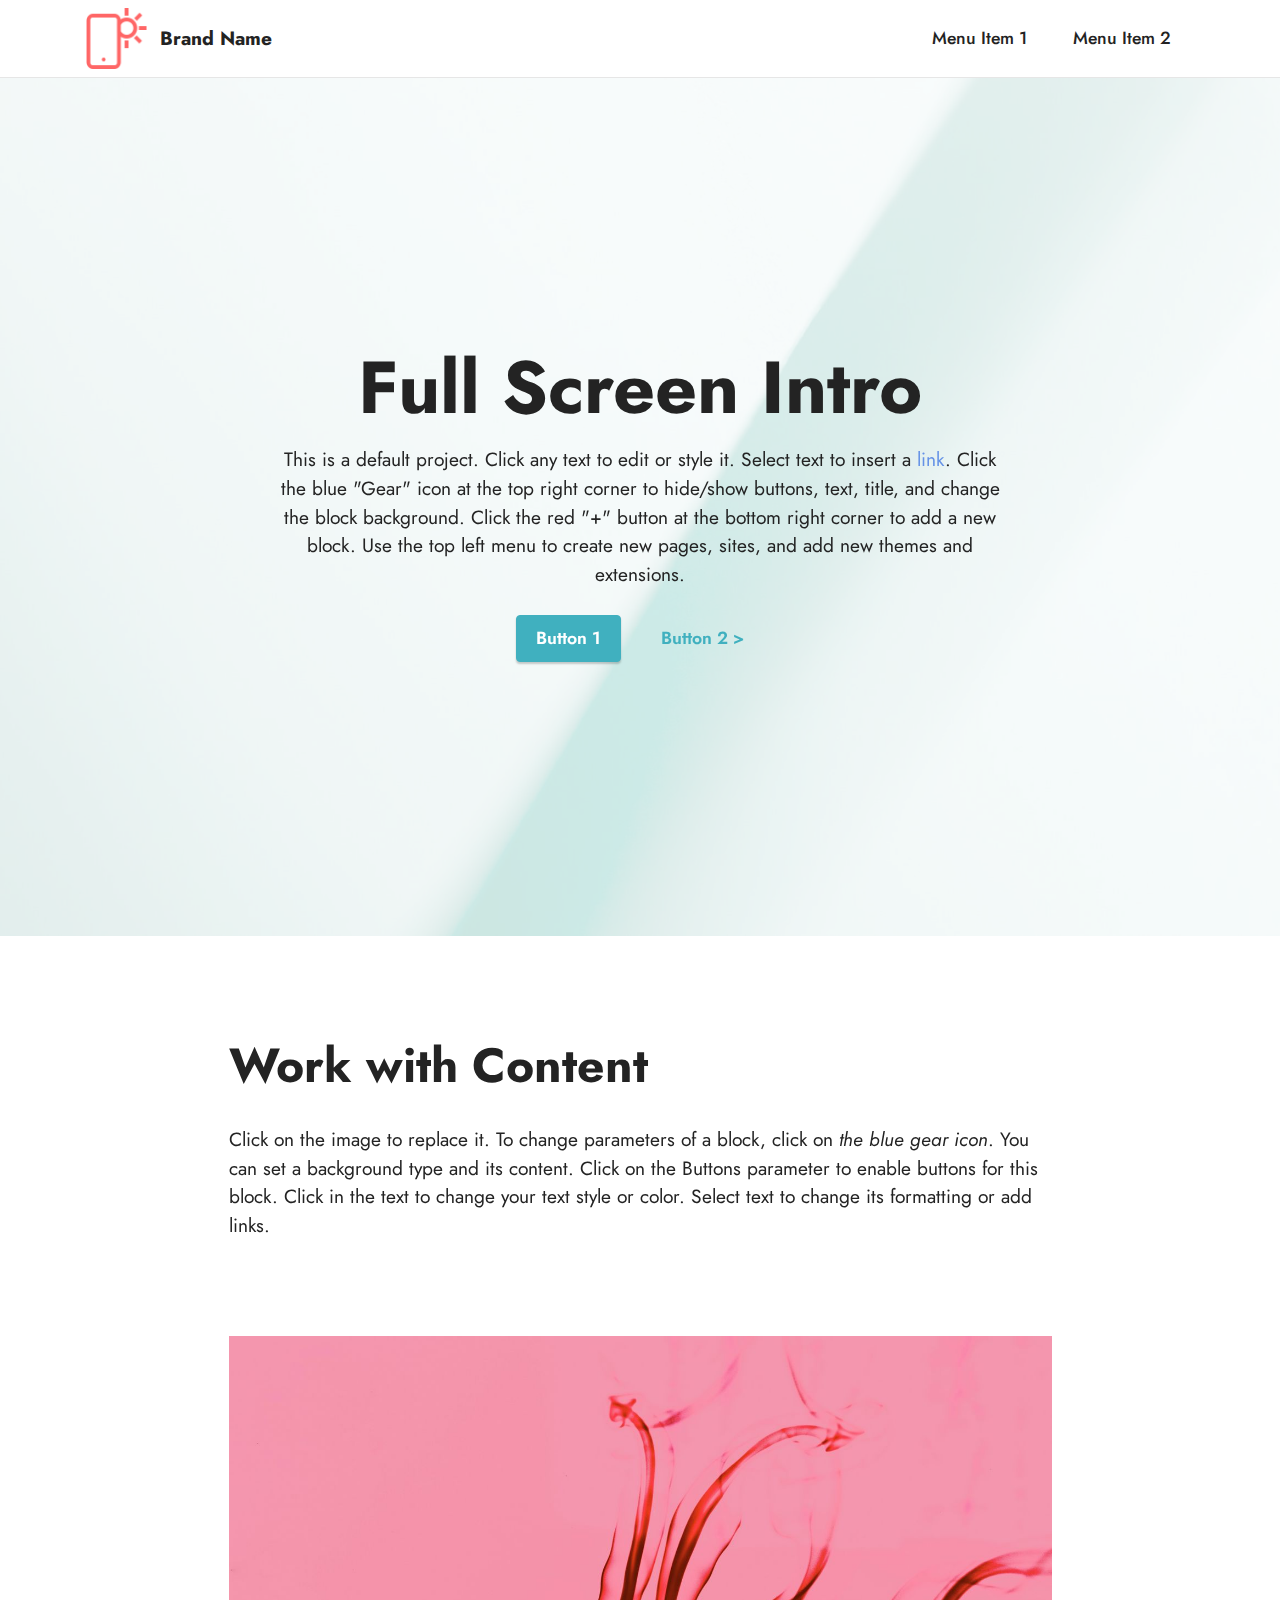
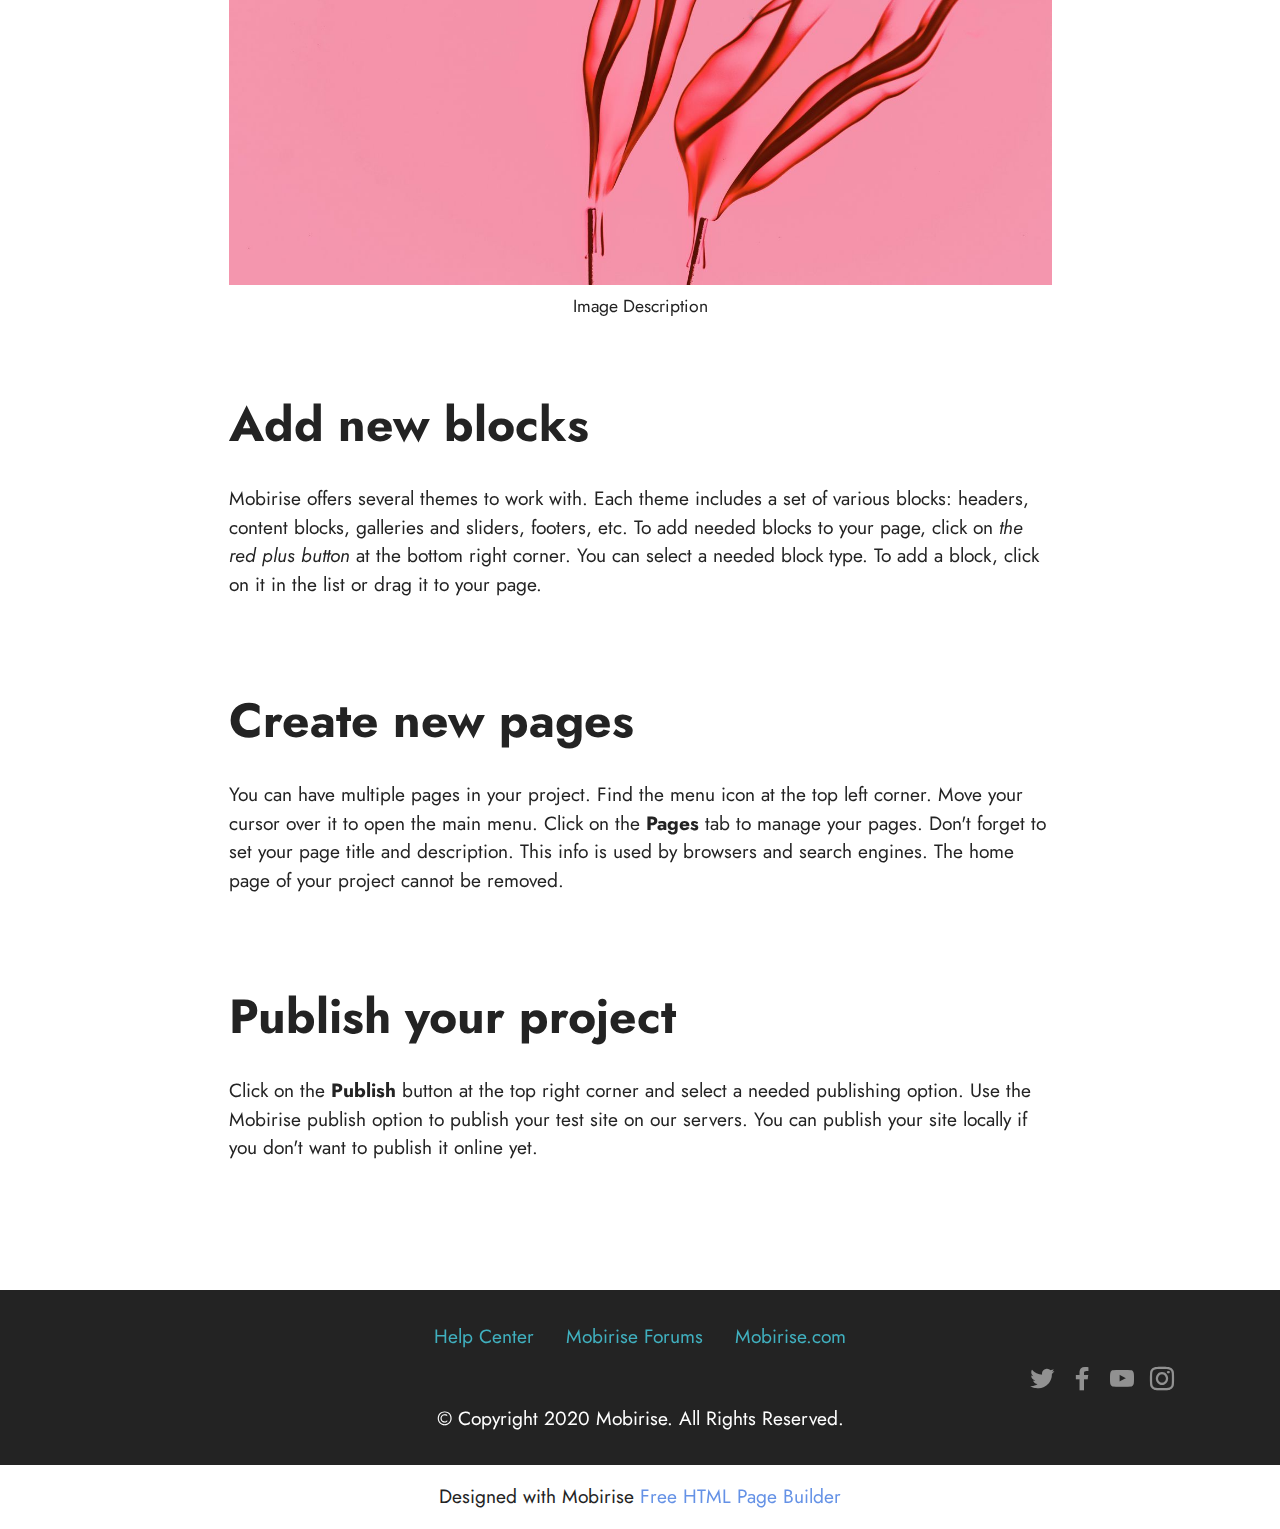
<file: index.html>
<!DOCTYPE html>
<html  >
<head>
  <!-- Site made with Mobirise Website Builder v5.6.13, https://mobirise.com -->
  <meta charset="UTF-8">
  <meta http-equiv="X-UA-Compatible" content="IE=edge">
  <meta name="generator" content="Mobirise v5.6.13, mobirise.com">
  <meta name="twitter:card" content="summary_large_image"/>
  <meta name="twitter:image:src" content="">
  <meta property="og:image" content="">
  <meta name="twitter:title" content="Home">
  <meta name="viewport" content="width=device-width, initial-scale=1, minimum-scale=1">
  <link rel="shortcut icon" href="assets/images/logo.png" type="image/x-icon">
  <meta name="description" content="">
  
  
  <title>Home</title>
  <link rel="stylesheet" href="assets/bootstrap/css/bootstrap.min.css">
  <link rel="stylesheet" href="assets/bootstrap/css/bootstrap-grid.min.css">
  <link rel="stylesheet" href="assets/bootstrap/css/bootstrap-reboot.min.css">
  <link rel="stylesheet" href="assets/parallax/jarallax.css">
  <link rel="stylesheet" href="assets/dropdown/css/style.css">
  <link rel="stylesheet" href="assets/socicon/css/styles.css">
  <link rel="stylesheet" href="assets/theme/css/style.css">
  <link rel="preload" href="https://fonts.googleapis.com/css?family=Jost:100,200,300,400,500,600,700,800,900,100i,200i,300i,400i,500i,600i,700i,800i,900i&display=swap" as="style" onload="this.onload=null;this.rel='stylesheet'">
  <noscript><link rel="stylesheet" href="https://fonts.googleapis.com/css?family=Jost:100,200,300,400,500,600,700,800,900,100i,200i,300i,400i,500i,600i,700i,800i,900i&display=swap"></noscript>
  <link rel="preload" as="style" href="assets/mobirise/css/mbr-additional.css"><link rel="stylesheet" href="assets/mobirise/css/mbr-additional.css" type="text/css">
  
  
  
  
</head>
<body>
  
  <section data-bs-version="5.1" class="menu cid-s48OLK6784" once="menu" id="menu1-h">
    
    <nav class="navbar navbar-dropdown navbar-fixed-top navbar-expand-lg">
        <div class="container">
            <div class="navbar-brand">
                <span class="navbar-logo">
                    <a href="https://mobiri.se">
                        <img src="assets/images/logo.png" alt="Mobirise Website Builder" style="height: 3.8rem;">
                    </a>
                </span>
                <span class="navbar-caption-wrap"><a class="navbar-caption text-black display-7" href="https://mobiri.se">Brand Name</a></span>
            </div>
            <button class="navbar-toggler" type="button" data-toggle="collapse" data-bs-toggle="collapse" data-target="#navbarSupportedContent" data-bs-target="#navbarSupportedContent" aria-controls="navbarNavAltMarkup" aria-expanded="false" aria-label="Toggle navigation">
                <div class="hamburger">
                    <span></span>
                    <span></span>
                    <span></span>
                    <span></span>
                </div>
            </button>
            <div class="collapse navbar-collapse" id="navbarSupportedContent">
                <ul class="navbar-nav nav-dropdown nav-right" data-app-modern-menu="true"><li class="nav-item"><a class="nav-link link text-black display-4" href="https://mobirise.com">Menu Item 1</a></li>
                    <li class="nav-item"><a class="nav-link link text-black display-4" href="https://mobirise.com">
                            Menu Item 2</a></li></ul>
                
                
            </div>
        </div>
    </nav>

</section>

<section data-bs-version="5.1" class="header1 cid-s48MCQYojq mbr-fullscreen mbr-parallax-background" id="header1-f">

    

    <div class="mbr-overlay" style="opacity: 0.8; background-color: rgb(255, 255, 255);"></div>

    <div class="align-center container">
        <div class="row justify-content-center">
            <div class="col-12 col-lg-8">
                <h1 class="mbr-section-title mbr-fonts-style mb-3 display-1"><strong>Full Screen Intro</strong></h1>
                
                <p class="mbr-text mbr-fonts-style display-7">This is a default project. Click any text to edit or style it. Select text to insert a <a href="http://mobirise.com">link</a>. Click the blue "Gear" icon at the top right corner to hide/show buttons, text, title, and change the block background. Click the red "+" button at the bottom right corner to add a new block. Use the top left menu to create new pages, sites, and add new themes and extensions.</p>
                <div class="mbr-section-btn mt-3"><a class="btn btn-success display-4" href="https://mobirise.com">Button 1</a> <a class="btn btn-success-outline display-4" href="https://mobirise.com">Button 2 &gt;</a></div>
            </div>
        </div>
    </div>
</section>

<section data-bs-version="5.1" class="content1 cid-s48udlf8KU" id="content1-8">
    
    <div class="container">
        <div class="row justify-content-center">
            <div class="title col-12 col-md-9">
                <h3 class="mbr-section-title mbr-fonts-style align-center mb-4 display-2"><strong>Work with Content</strong></h3>
                <h4 class="mbr-section-subtitle align-center mbr-fonts-style mb-4 display-7">Click on the image to replace it. To change parameters of a block, click on <em>the blue gear icon</em>. You can set a background type and its content. Click on the Buttons parameter to enable buttons for this block. Click in the text to change your text style or color. Select text to change its formatting or add links.</h4>
                
            </div>
        </div>
    </div>
</section>

<section data-bs-version="5.1" class="image3 cid-s48upRUlSD" id="image3-9">
    

    

    <div class="container">
        <div class="row justify-content-center">
            <div class="col-12 col-lg-9">
                <div class="image-wrapper">
                    <img src="assets/images/6.jpg" alt="Mobirise Website Builder">
                    <p class="mbr-description mbr-fonts-style mt-2 align-center display-4">
                        Image Description</p>
                </div>
            </div>
        </div>
    </div>
</section>

<section data-bs-version="5.1" class="content1 cid-s48vaXqeL6" id="content1-b">
    
    <div class="container">
        <div class="row justify-content-center">
            <div class="title col-12 col-md-9">
                <h3 class="mbr-section-title mbr-fonts-style align-center mb-4 display-2"><strong>Add new blocks</strong></h3>
                <h4 class="mbr-section-subtitle align-center mbr-fonts-style mb-4 display-7">Mobirise offers several themes to work with. Each theme includes a set of various blocks: headers, content blocks, galleries and sliders, footers, etc. To add needed blocks to your page, click on <em>the red plus button </em>at the bottom right corner. You can select a needed block type. To add a block, click on it in the list or drag it to your page.</h4>
                
            </div>
        </div>
    </div>
</section>

<section data-bs-version="5.1" class="content1 cid-s48vnjULo4" id="content1-c">
    
    <div class="container">
        <div class="row justify-content-center">
            <div class="title col-12 col-md-9">
                <h3 class="mbr-section-title mbr-fonts-style align-center mb-4 display-2"><strong>Create new pages</strong></h3>
                <h4 class="mbr-section-subtitle align-center mbr-fonts-style mb-4 display-7">You can have multiple pages in your project. Find the menu icon at the top left corner. Move your cursor over it to open the main menu. Click on the <strong>Pages </strong>tab to manage your pages. Don't forget to set your page title and description. This info is used by browsers and search engines. The home page of your project cannot be removed.</h4>
                
            </div>
        </div>
    </div>
</section>

<section data-bs-version="5.1" class="content1 cid-s48vrXhP0J" id="content1-d">
    
    <div class="container">
        <div class="row justify-content-center">
            <div class="title col-12 col-md-9">
                <h3 class="mbr-section-title mbr-fonts-style align-center mb-4 display-2"><strong>Publish your project
</strong></h3>
                <h4 class="mbr-section-subtitle align-center mbr-fonts-style mb-4 display-7">Click on the <strong>Publish </strong>button at the top right corner and select a needed publishing option. Use the Mobirise publish option to publish your test site on our servers. You can publish your site locally if you don't want to publish it online yet.</h4>
                
            </div>
        </div>
    </div>
</section>

<section data-bs-version="5.1" class="footer3 cid-s48P1Icc8J" once="footers" id="footer3-i">

    

    

    <div class="container">
        <div class="media-container-row align-center mbr-white">
            <div class="row row-links">
                <ul class="foot-menu">
                    
                    
                    
                    
                    
                <li class="foot-menu-item mbr-fonts-style display-7"><a href="https://mobirise.com/help/" class="text-success">Help Center</a></li><li class="foot-menu-item mbr-fonts-style display-7"><a href="http://forums.mobirise.com/" class="text-success">Mobirise Forums</a></li><li class="foot-menu-item mbr-fonts-style display-7"><a href="https://mobirise.com/" class="text-success">Mobirise.com</a></li></ul>
            </div>
            <div class="row social-row">
                <div class="social-list align-right pb-2">
                    
                    
                    
                    
                    
                    
                <div class="soc-item">
                        <a href="https://twitter.com/mobirise" target="_blank">
                            <span class="socicon-twitter socicon mbr-iconfont mbr-iconfont-social"></span>
                        </a>
                    </div><div class="soc-item">
                        <a href="https://www.facebook.com/pages/Mobirise/1616226671953247" target="_blank">
                            <span class="socicon-facebook socicon mbr-iconfont mbr-iconfont-social"></span>
                        </a>
                    </div><div class="soc-item">
                        <a href="https://www.youtube.com/c/mobirise" target="_blank">
                            <span class="socicon-youtube socicon mbr-iconfont mbr-iconfont-social"></span>
                        </a>
                    </div><div class="soc-item">
                        <a href="https://instagram.com/mobirise" target="_blank">
                            <span class="mbr-iconfont mbr-iconfont-social socicon-instagram socicon"></span>
                        </a>
                    </div></div>
            </div>
            <div class="row row-copirayt">
                <p class="mbr-text mb-0 mbr-fonts-style mbr-white align-center display-7">
                    © Copyright 2020 Mobirise. All Rights Reserved.
                </p>
            </div>
        </div>
    </div>
</section><section class="display-7" style="padding: 0;align-items: center;justify-content: center;flex-wrap: wrap;    align-content: center;display: flex;position: relative;height: 4rem;"><a href="https://mobiri.se/2865890" style="flex: 1 1;height: 4rem;position: absolute;width: 100%;z-index: 1;"><img alt="" style="height: 4rem;" src="[data-uri]"></a><p style="margin: 0;text-align: center;" class="display-7">Designed with Mobirise &#8204;</p><a style="z-index:1" href="https://mobirise.com/html-builder.html">Free HTML Page Builder</a></section><script src="assets/bootstrap/js/bootstrap.bundle.min.js"></script>  <script src="assets/parallax/jarallax.js"></script>  <script src="assets/smoothscroll/smooth-scroll.js"></script>  <script src="assets/ytplayer/index.js"></script>  <script src="assets/dropdown/js/navbar-dropdown.js"></script>  <script src="assets/theme/js/script.js"></script>  
  
  
</body>
</html>
</file>
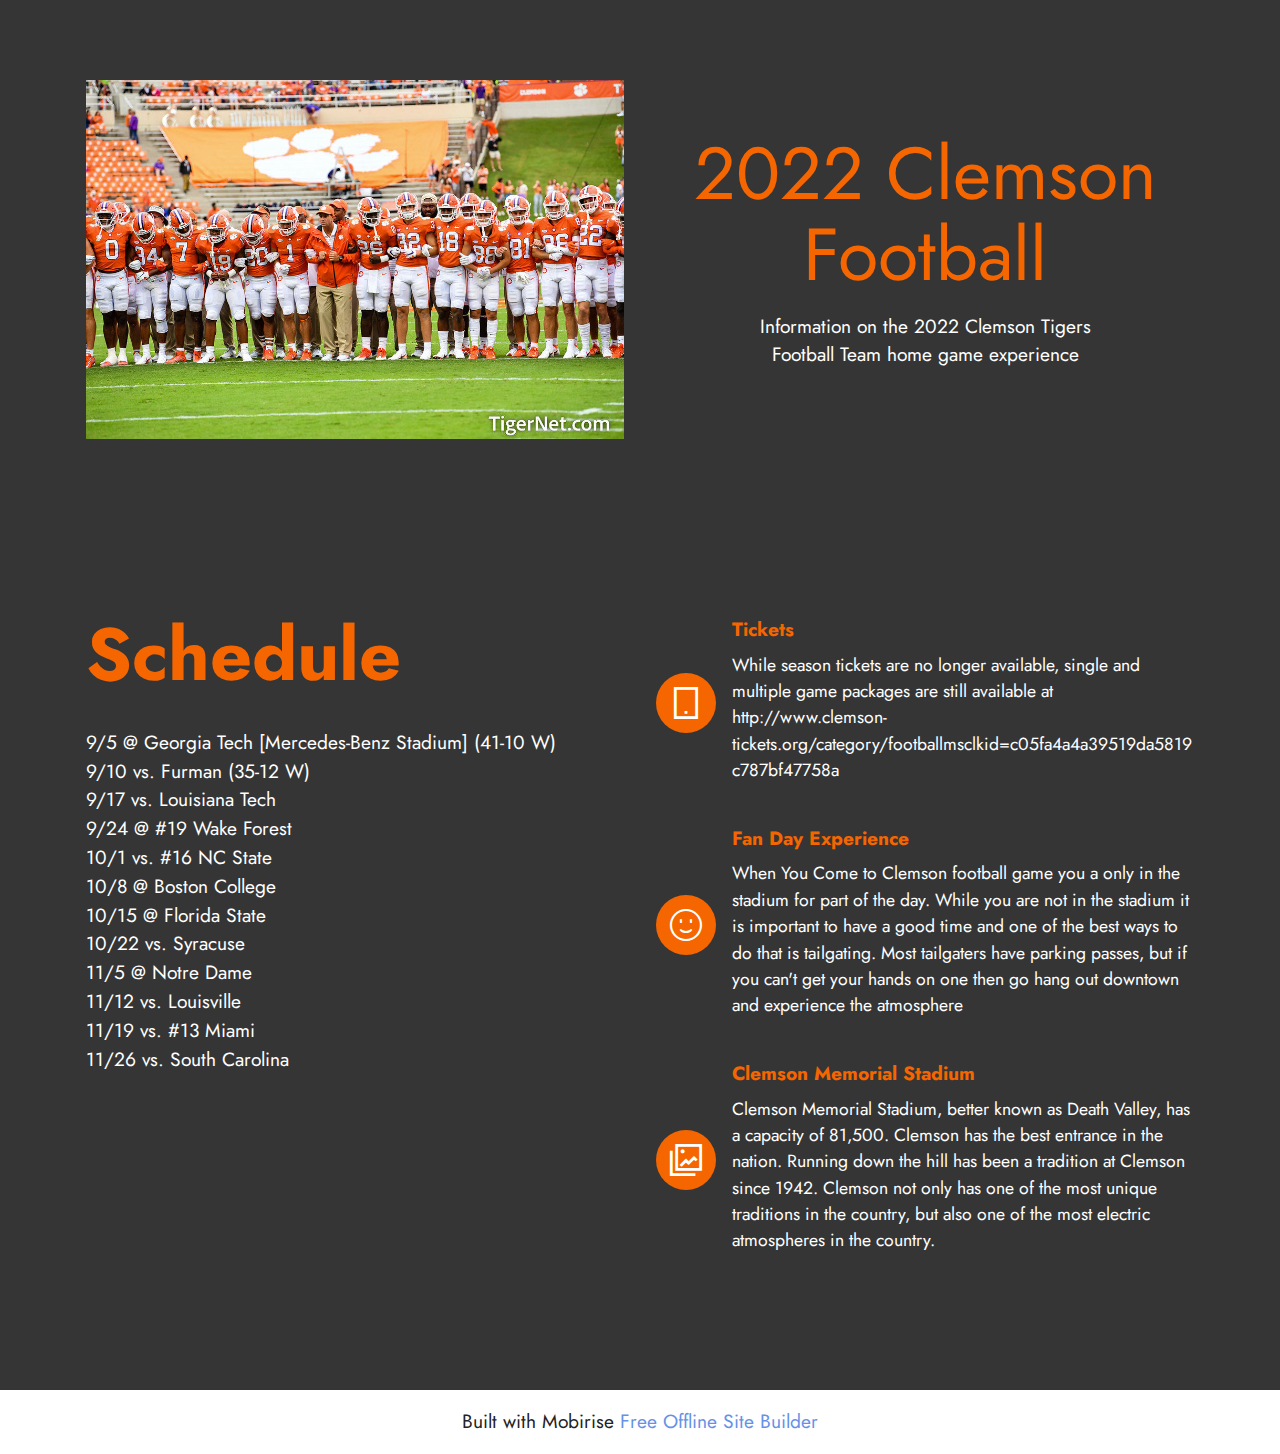
<file: inde.html>
<!DOCTYPE html>
<html  >
<head>
  <!-- Site made with Mobirise Website Builder v5.6.13, https://mobirise.com -->
  <meta charset="UTF-8">
  <meta http-equiv="X-UA-Compatible" content="IE=edge">
  <meta name="generator" content="Mobirise v5.6.13, mobirise.com">
  <meta name="twitter:card" content="summary_large_image"/>
  <meta name="twitter:image:src" content="">
  <meta property="og:image" content="">
  <meta name="twitter:title" content="Page 1">
  <meta name="viewport" content="width=device-width, initial-scale=1, minimum-scale=1">
  <link rel="shortcut icon" href="assets/images/logo.png" type="image/x-icon">
  <meta name="description" content="">
  
  
  <title>Page 1</title>
  <link rel="stylesheet" href="assets/web/assets/mobirise-icons2/mobirise2.css">
  <link rel="stylesheet" href="assets/web/assets/mobirise-icons-bold/mobirise-icons-bold.css">
  <link rel="stylesheet" href="assets/bootstrap/css/bootstrap.min.css">
  <link rel="stylesheet" href="assets/bootstrap/css/bootstrap-grid.min.css">
  <link rel="stylesheet" href="assets/bootstrap/css/bootstrap-reboot.min.css">
  <link rel="stylesheet" href="assets/theme/css/style.css">
  <link rel="preload" href="https://fonts.googleapis.com/css?family=Jost:100,200,300,400,500,600,700,800,900,100i,200i,300i,400i,500i,600i,700i,800i,900i&display=swap" as="style" onload="this.onload=null;this.rel='stylesheet'">
  <noscript><link rel="stylesheet" href="https://fonts.googleapis.com/css?family=Jost:100,200,300,400,500,600,700,800,900,100i,200i,300i,400i,500i,600i,700i,800i,900i&display=swap"></noscript>
  <link rel="preload" as="style" href="assets/mobirise/css/mbr-additional.css"><link rel="stylesheet" href="assets/mobirise/css/mbr-additional.css" type="text/css">
  
  
  
  
</head>
<body>
  
  <section data-bs-version="5.1" class="header11 cid-sFF0SGinka" id="header11-1">

    

    

    <div class="container">
        <div class="row justify-content-center">
            <div class="col-12 col-md-6 image-wrapper">
                <img class="w-100" src="assets/images/52350928880-0ec07c177d-b-1024x683.jpg" alt="Mobirise Website Builder">
            </div>
            <div class="col-12 col-md">
                <div class="text-wrapper text-center">
                    <h1 class="mbr-section-title mbr-fonts-style mb-3 display-1">
                        <strong>
</strong><div>2022 Clemson Football</div></h1>
                    <p class="mbr-text mbr-fonts-style display-7">Information on the 2022 Clemson Tigers <br>Football Team home game experience</p>
                    
                </div>
            </div>
        </div>
    </div>
</section>

<section data-bs-version="5.1" class="features12 cid-sFF3eJNZDT" id="features13-2">

    
    
    <div class="container">
        <div class="row justify-content-center">
            <div class="col-12 col-lg-6">
                <div class="card-wrapper">
                    <div class="card-box align-left">
                        <h4 class="card-title mbr-fonts-style mb-4 display-1"><strong>Schedule</strong></h4>
                        <p class="mbr-text mbr-fonts-style mb-4 display-7">9/5 @ Georgia Tech [Mercedes-Benz Stadium] (41-10 W)<br>9/10 vs. Furman (35-12 W)<br>9/17 vs. Louisiana Tech<br>9/24 @ #19 Wake Forest<br>10/1 vs. #16 NC State<br>10/8 @ Boston College<br>10/15 @ Florida State<br>10/22 vs. Syracuse<br>11/5 @ Notre Dame<br>11/12 vs. Louisville<br>11/19 vs. #13 Miami<br>11/26 vs. South Carolina</p>
                        
                    </div>
                </div>
            </div>
            <div class="col-12 col-lg-6">
                <div class="item mbr-flex">
                    <div class="icon-box">
                        <span class="mbr-iconfont mobi-mbri-tablet-vertical mobi-mbri" style="color: rgb(255, 255, 255); fill: rgb(255, 255, 255);"></span>
                    </div>
                    <div class="text-box">
                        <h4 class="icon-title mbr-black mbr-fonts-style display-7">
                            <strong>Tickets</strong></h4>
                        <h5 class="icon-text mbr-black mbr-fonts-style display-4">While season tickets are no longer available, single and multiple game packages are still available at http://www.clemson-tickets.org/category/footballmsclkid=c05fa4a4a39519da5819c787bf47758a&nbsp;</h5>
                    </div>
                </div>
                <div class="item mbr-flex">
                    <div class="icon-box">
                        <span class="mbr-iconfont mbrib-smile-face" style="color: rgb(255, 255, 255); fill: rgb(255, 255, 255);"></span>
                    </div>
                    <div class="text-box">
                        <h4 class="icon-title mbr-black mbr-fonts-style display-7">
                            <strong>Fan Day Experience</strong></h4>
                        <h5 class="icon-text mbr-black mbr-fonts-style display-4">When You Come to Clemson football game you a only in the stadium for part of the day. While you are not in the stadium it is important to have a good time and one of the best ways to do that is tailgating. Most tailgaters have parking passes, but if you can't get your hands on one then go hang out downtown and experience the atmosphere</h5>
                    </div>
                </div>
                <div class="item mbr-flex">
                    <div class="icon-box">
                        <span class="mbr-iconfont mobi-mbri-photo mobi-mbri" style="color: rgb(255, 255, 255); fill: rgb(255, 255, 255);"></span>
                    </div>
                    <div class="text-box">
                        <h4 class="icon-title mbr-black mbr-fonts-style display-7"><strong>Clemson Memorial Stadium</strong></h4>
                        <h5 class="icon-text mbr-black mbr-fonts-style display-4">Clemson Memorial Stadium, better known as Death Valley, has a capacity of 81,500. Clemson has the best entrance in the nation. Running down the hill has been a tradition at Clemson since 1942. Clemson not only has one of the most unique traditions in the country, but also one of the most electric atmospheres in the country.</h5>
                    </div>
                </div>
            </div>
        </div>
    </div>
</section><section class="display-7" style="padding: 0;align-items: center;justify-content: center;flex-wrap: wrap;    align-content: center;display: flex;position: relative;height: 4rem;"><a href="https://mobiri.se/2865890" style="flex: 1 1;height: 4rem;position: absolute;width: 100%;z-index: 1;"><img alt="" style="height: 4rem;" src="[data-uri]"></a><p style="margin: 0;text-align: center;" class="display-7">Built with Mobirise &#8204;</p><a style="z-index:1" href="https://mobirise.com/offline-website-builder.html">Free Offline Site Builder</a></section><script src="assets/bootstrap/js/bootstrap.bundle.min.js"></script>  <script src="assets/smoothscroll/smooth-scroll.js"></script>  <script src="assets/ytplayer/index.js"></script>  <script src="assets/theme/js/script.js"></script>  
  
  
</body>
</html>
</file>
<file: assets/parallax/jarallax.css>
.jarallax {
    position: relative;
    z-index: 0;
}
.jarallax > .jarallax-img {
    position: absolute;
    object-fit: cover;
    /* support for plugin https://github.com/bfred-it/object-fit-images */
    font-family: 'object-fit: cover;';
    top: 0;
    left: 0;
    width: 100%;
    height: 100%;
    z-index: -1;
}
</file>
<file: assets/dropdown/css/style.css>
.navbar-dropdown {
  left: 0;
  padding: 0;
  position: absolute;
  right: 0;
  top: 0;
  transition: all 0.45s ease;
  z-index: 1030;
  background: #282828; }
  .navbar-dropdown .navbar-logo {
    margin-right: 0.8rem;
    transition: margin 0.3s ease-in-out;
    vertical-align: middle; }
    .navbar-dropdown .navbar-logo img {
      height: 3.125rem;
      transition: all 0.3s ease-in-out; }
    .navbar-dropdown .navbar-logo.mbr-iconfont {
      font-size: 3.125rem;
      line-height: 3.125rem; }
  .navbar-dropdown .navbar-caption {
    font-weight: 700;
    white-space: normal;
    vertical-align: -4px;
    line-height: 3.125rem !important; }
    .navbar-dropdown .navbar-caption, .navbar-dropdown .navbar-caption:hover {
      color: inherit;
      text-decoration: none; }
  .navbar-dropdown .mbr-iconfont + .navbar-caption {
    vertical-align: -1px; }
  .navbar-dropdown.navbar-fixed-top {
    position: fixed; }
  .navbar-dropdown .navbar-brand span {
    vertical-align: -4px; }
  .navbar-dropdown.bg-color.transparent {
    background: none; }
  .navbar-dropdown.navbar-short .navbar-brand {
    padding: 0.625rem 0; }
    .navbar-dropdown.navbar-short .navbar-brand span {
      vertical-align: -1px; }
  .navbar-dropdown.navbar-short .navbar-caption {
    line-height: 2.375rem !important;
    vertical-align: -2px; }
  .navbar-dropdown.navbar-short .navbar-logo {
    margin-right: 0.5rem; }
    .navbar-dropdown.navbar-short .navbar-logo img {
      height: 2.375rem; }
    .navbar-dropdown.navbar-short .navbar-logo.mbr-iconfont {
      font-size: 2.375rem;
      line-height: 2.375rem; }
  .navbar-dropdown.navbar-short .mbr-table-cell {
    height: 3.625rem; }
  .navbar-dropdown .navbar-close {
    left: 0.6875rem;
    position: fixed;
    top: 0.75rem;
    z-index: 1000; }
  .navbar-dropdown .hamburger-icon {
    content: "";
    display: inline-block;
    vertical-align: middle;
    width: 16px;
    -webkit-box-shadow: 0 -6px 0 1px #282828,0 0 0 1px #282828,0 6px 0 1px #282828;
    -moz-box-shadow: 0 -6px 0 1px #282828,0 0 0 1px #282828,0 6px 0 1px #282828;
    box-shadow: 0 -6px 0 1px #282828,0 0 0 1px #282828,0 6px 0 1px #282828; }

.dropdown-menu .dropdown-toggle[data-toggle="dropdown-submenu"]::after {
  border-bottom: 0.35em solid transparent;
  border-left: 0.35em solid;
  border-right: 0;
  border-top: 0.35em solid transparent;
  margin-left: 0.3rem; }

.dropdown-menu .dropdown-item:focus {
  outline: 0; }

.nav-dropdown {
  font-size: 0.75rem;
  font-weight: 500;
  height: auto !important; }
  .nav-dropdown .nav-btn {
    padding-left: 1rem; }
  .nav-dropdown .link {
    margin: .667em 1.667em;
    font-weight: 500;
    padding: 0;
    transition: color .2s ease-in-out; }
    .nav-dropdown .link.dropdown-toggle {
      margin-right: 2.583em; }
      .nav-dropdown .link.dropdown-toggle::after {
        margin-left: .25rem;
        border-top: 0.35em solid;
        border-right: 0.35em solid transparent;
        border-left: 0.35em solid transparent;
        border-bottom: 0; }
      .nav-dropdown .link.dropdown-toggle[aria-expanded="true"] {
        margin: 0;
        padding: 0.667em 3.263em  0.667em 1.667em; }
  .nav-dropdown .link::after,
  .nav-dropdown .dropdown-item::after {
    color: inherit; }
  .nav-dropdown .btn {
    font-size: 0.75rem;
    font-weight: 700;
    letter-spacing: 0;
    margin-bottom: 0;
    padding-left: 1.25rem;
    padding-right: 1.25rem; }
  .nav-dropdown .dropdown-menu {
    border-radius: 0;
    border: 0;
    left: 0;
    margin: 0;
    padding-bottom: 1.25rem;
    padding-top: 1.25rem;
    position: relative; }
  .nav-dropdown .dropdown-submenu {
    margin-left: 0.125rem;
    top: 0; }
  .nav-dropdown .dropdown-item {
    font-weight: 500;
    line-height: 2;
    padding: 0.3846em 4.615em 0.3846em 1.5385em;
    position: relative;
    transition: color .2s ease-in-out, background-color .2s ease-in-out; }
    .nav-dropdown .dropdown-item::after {
      margin-top: -0.3077em;
      position: absolute;
      right: 1.1538em;
      top: 50%; }
    .nav-dropdown .dropdown-item:focus, .nav-dropdown .dropdown-item:hover {
      background: none; }

@media (max-width: 767px) {
  .nav-dropdown.navbar-toggleable-sm {
    bottom: 0;
    display: none;
    left: 0;
    overflow-x: hidden;
    position: fixed;
    top: 0;
    transform: translateX(-100%);
    -ms-transform: translateX(-100%);
    -webkit-transform: translateX(-100%);
    width: 18.75rem;
    z-index: 999; } }
.nav-dropdown.navbar-toggleable-xl {
  bottom: 0;
  display: none;
  left: 0;
  overflow-x: hidden;
  position: fixed;
  top: 0;
  transform: translateX(-100%);
  -ms-transform: translateX(-100%);
  -webkit-transform: translateX(-100%);
  width: 18.75rem;
  z-index: 999; }

.nav-dropdown-sm {
  display: block !important;
  overflow-x: hidden;
  overflow: auto;
  padding-top: 3.875rem; }
  .nav-dropdown-sm::after {
    content: "";
    display: block;
    height: 3rem;
    width: 100%; }
  .nav-dropdown-sm.collapse.in ~ .navbar-close {
    display: block !important; }
  .nav-dropdown-sm.collapsing, .nav-dropdown-sm.collapse.in {
    transform: translateX(0);
    -ms-transform: translateX(0);
    -webkit-transform: translateX(0);
    transition: all 0.25s ease-out;
    -webkit-transition: all 0.25s ease-out;
    background: #282828; }
  .nav-dropdown-sm.collapsing[aria-expanded="false"] {
    transform: translateX(-100%);
    -ms-transform: translateX(-100%);
    -webkit-transform: translateX(-100%); }
  .nav-dropdown-sm .nav-item {
    display: block;
    margin-left: 0 !important;
    padding-left: 0; }
  .nav-dropdown-sm .link,
  .nav-dropdown-sm .dropdown-item {
    border-top: 1px dotted rgba(255, 255, 255, 0.1);
    font-size: 0.8125rem;
    line-height: 1.6;
    margin: 0 !important;
    padding: 0.875rem 2.4rem 0.875rem 1.5625rem !important;
    position: relative;
    white-space: normal; }
    .nav-dropdown-sm .link:focus, .nav-dropdown-sm .link:hover,
    .nav-dropdown-sm .dropdown-item:focus,
    .nav-dropdown-sm .dropdown-item:hover {
      background: rgba(0, 0, 0, 0.2) !important;
      color: #c0a375; }
  .nav-dropdown-sm .nav-btn {
    position: relative;
    padding: 1.5625rem 1.5625rem 0 1.5625rem; }
    .nav-dropdown-sm .nav-btn::before {
      border-top: 1px dotted rgba(255, 255, 255, 0.1);
      content: "";
      left: 0;
      position: absolute;
      top: 0;
      width: 100%; }
    .nav-dropdown-sm .nav-btn + .nav-btn {
      padding-top: 0.625rem; }
      .nav-dropdown-sm .nav-btn + .nav-btn::before {
        display: none; }
  .nav-dropdown-sm .btn {
    padding: 0.625rem 0; }
  .nav-dropdown-sm .dropdown-toggle[data-toggle="dropdown-submenu"]::after {
    margin-left: .25rem;
    border-top: 0.35em solid;
    border-right: 0.35em solid transparent;
    border-left: 0.35em solid transparent;
    border-bottom: 0; }
  .nav-dropdown-sm .dropdown-toggle[data-toggle="dropdown-submenu"][aria-expanded="true"]::after {
    border-top: 0;
    border-right: 0.35em solid transparent;
    border-left: 0.35em solid transparent;
    border-bottom: 0.35em solid; }
  .nav-dropdown-sm .dropdown-menu {
    margin: 0;
    padding: 0;
    position: relative;
    top: 0;
    left: 0;
    width: 100%;
    border: 0;
    float: none;
    border-radius: 0;
    background: none; }
  .nav-dropdown-sm .dropdown-submenu {
    left: 100%;
    margin-left: 0.125rem;
    margin-top: -1.25rem;
    top: 0; }

.navbar-toggleable-sm .nav-dropdown .dropdown-menu {
  position: absolute; }

.navbar-toggleable-sm .nav-dropdown .dropdown-submenu {
  left: 100%;
  margin-left: 0.125rem;
  margin-top: -1.25rem;
  top: 0; }

.navbar-toggleable-sm.opened .nav-dropdown .dropdown-menu {
  position: relative; }

.navbar-toggleable-sm.opened .nav-dropdown .dropdown-submenu {
  left: 0;
  margin-left: 00rem;
  margin-top: 0rem;
  top: 0; }

.is-builder .nav-dropdown.collapsing {
  transition: none !important; }
</file>
<file: assets/socicon/css/styles.css>
@charset "UTF-8";

@font-face {
  font-family: 'Socicon';
  src:  url('../fonts/socicon.eot');
  src:  url('../fonts/socicon.eot?#iefix') format('embedded-opentype'),
    url('../fonts/socicon.woff2') format('woff2'),
    url('../fonts/socicon.ttf') format('truetype'),
    url('../fonts/socicon.woff') format('woff'),
    url('../fonts/socicon.svg#socicon') format('svg');
  font-weight: normal;
  font-style: normal;
  font-display: swap;
}

[data-icon]:before {
  font-family: "socicon" !important;
  content: attr(data-icon);
  font-style: normal !important;
  font-weight: normal !important;
  font-variant: normal !important;
  text-transform: none !important;
  speak: none;
  line-height: 1;
  -webkit-font-smoothing: antialiased;
  -moz-osx-font-smoothing: grayscale;
}

[class^="socicon-"], [class*=" socicon-"] {
  /* use !important to prevent issues with browser extensions that change fonts */
  font-family: 'Socicon' !important;
  speak: none;
  font-style: normal;
  font-weight: normal;
  font-variant: normal;
  text-transform: none;
  line-height: 1;

  /* Better Font Rendering =========== */
  -webkit-font-smoothing: antialiased;
  -moz-osx-font-smoothing: grayscale;
}

.socicon-eitaa:before {
  content: "\e97c";
}
.socicon-soroush:before {
  content: "\e97d";
}
.socicon-bale:before {
  content: "\e97e";
}
.socicon-zazzle:before {
  content: "\e97b";
}
.socicon-society6:before {
  content: "\e97a";
}
.socicon-redbubble:before {
  content: "\e979";
}
.socicon-avvo:before {
  content: "\e978";
}
.socicon-stitcher:before {
  content: "\e977";
}
.socicon-googlehangouts:before {
  content: "\e974";
}
.socicon-dlive:before {
  content: "\e975";
}
.socicon-vsco:before {
  content: "\e976";
}
.socicon-flipboard:before {
  content: "\e973";
}
.socicon-ubuntu:before {
  content: "\e958";
}
.socicon-artstation:before {
  content: "\e959";
}
.socicon-invision:before {
  content: "\e95a";
}
.socicon-torial:before {
  content: "\e95b";
}
.socicon-collectorz:before {
  content: "\e95c";
}
.socicon-seenthis:before {
  content: "\e95d";
}
.socicon-googleplaymusic:before {
  content: "\e95e";
}
.socicon-debian:before {
  content: "\e95f";
}
.socicon-filmfreeway:before {
  content: "\e960";
}
.socicon-gnome:before {
  content: "\e961";
}
.socicon-itchio:before {
  content: "\e962";
}
.socicon-jamendo:before {
  content: "\e963";
}
.socicon-mix:before {
  content: "\e964";
}
.socicon-sharepoint:before {
  content: "\e965";
}
.socicon-tinder:before {
  content: "\e966";
}
.socicon-windguru:before {
  content: "\e967";
}
.socicon-cdbaby:before {
  content: "\e968";
}
.socicon-elementaryos:before {
  content: "\e969";
}
.socicon-stage32:before {
  content: "\e96a";
}
.socicon-tiktok:before {
  content: "\e96b";
}
.socicon-gitter:before {
  content: "\e96c";
}
.socicon-letterboxd:before {
  content: "\e96d";
}
.socicon-threema:before {
  content: "\e96e";
}
.socicon-splice:before {
  content: "\e96f";
}
.socicon-metapop:before {
  content: "\e970";
}
.socicon-naver:before {
  content: "\e971";
}
.socicon-remote:before {
  content: "\e972";
}
.socicon-internet:before {
  content: "\e957";
}
.socicon-moddb:before {
  content: "\e94b";
}
.socicon-indiedb:before {
  content: "\e94c";
}
.socicon-traxsource:before {
  content: "\e94d";
}
.socicon-gamefor:before {
  content: "\e94e";
}
.socicon-pixiv:before {
  content: "\e94f";
}
.socicon-myanimelist:before {
  content: "\e950";
}
.socicon-blackberry:before {
  content: "\e951";
}
.socicon-wickr:before {
  content: "\e952";
}
.socicon-spip:before {
  content: "\e953";
}
.socicon-napster:before {
  content: "\e954";
}
.socicon-beatport:before {
  content: "\e955";
}
.socicon-hackerone:before {
  content: "\e956";
}
.socicon-hackernews:before {
  content: "\e946";
}
.socicon-smashwords:before {
  content: "\e947";
}
.socicon-kobo:before {
  content: "\e948";
}
.socicon-bookbub:before {
  content: "\e949";
}
.socicon-mailru:before {
  content: "\e94a";
}
.socicon-gitlab:before {
  content: "\e945";
}
.socicon-instructables:before {
  content: "\e944";
}
.socicon-portfolio:before {
  content: "\e943";
}
.socicon-codered:before {
  content: "\e940";
}
.socicon-origin:before {
  content: "\e941";
}
.socicon-nextdoor:before {
  content: "\e942";
}
.socicon-udemy:before {
  content: "\e93f";
}
.socicon-livemaster:before {
  content: "\e93e";
}
.socicon-crunchbase:before {
  content: "\e93b";
}
.socicon-homefy:before {
  content: "\e93c";
}
.socicon-calendly:before {
  content: "\e93d";
}
.socicon-realtor:before {
  content: "\e90f";
}
.socicon-tidal:before {
  content: "\e910";
}
.socicon-qobuz:before {
  content: "\e911";
}
.socicon-natgeo:before {
  content: "\e912";
}
.socicon-mastodon:before {
  content: "\e913";
}
.socicon-unsplash:before {
  content: "\e914";
}
.socicon-homeadvisor:before {
  content: "\e915";
}
.socicon-angieslist:before {
  content: "\e916";
}
.socicon-codepen:before {
  content: "\e917";
}
.socicon-slack:before {
  content: "\e918";
}
.socicon-openaigym:before {
  content: "\e919";
}
.socicon-logmein:before {
  content: "\e91a";
}
.socicon-fiverr:before {
  content: "\e91b";
}
.socicon-gotomeeting:before {
  content: "\e91c";
}
.socicon-aliexpress:before {
  content: "\e91d";
}
.socicon-guru:before {
  content: "\e91e";
}
.socicon-appstore:before {
  content: "\e91f";
}
.socicon-homes:before {
  content: "\e920";
}
.socicon-zoom:before {
  content: "\e921";
}
.socicon-alibaba:before {
  content: "\e922";
}
.socicon-craigslist:before {
  content: "\e923";
}
.socicon-wix:before {
  content: "\e924";
}
.socicon-redfin:before {
  content: "\e925";
}
.socicon-googlecalendar:before {
  content: "\e926";
}
.socicon-shopify:before {
  content: "\e927";
}
.socicon-freelancer:before {
  content: "\e928";
}
.socicon-seedrs:before {
  content: "\e929";
}
.socicon-bing:before {
  content: "\e92a";
}
.socicon-doodle:before {
  content: "\e92b";
}
.socicon-bonanza:before {
  content: "\e92c";
}
.socicon-squarespace:before {
  content: "\e92d";
}
.socicon-toptal:before {
  content: "\e92e";
}
.socicon-gust:before {
  content: "\e92f";
}
.socicon-ask:before {
  content: "\e930";
}
.socicon-trulia:before {
  content: "\e931";
}
.socicon-loomly:before {
  content: "\e932";
}
.socicon-ghost:before {
  content: "\e933";
}
.socicon-upwork:before {
  content: "\e934";
}
.socicon-fundable:before {
  content: "\e935";
}
.socicon-booking:before {
  content: "\e936";
}
.socicon-googlemaps:before {
  content: "\e937";
}
.socicon-zillow:before {
  content: "\e938";
}
.socicon-niconico:before {
  content: "\e939";
}
.socicon-toneden:before {
  content: "\e93a";
}
.socicon-augment:before {
  content: "\e908";
}
.socicon-bitbucket:before {
  content: "\e909";
}
.socicon-fyuse:before {
  content: "\e90a";
}
.socicon-yt-gaming:before {
  content: "\e90b";
}
.socicon-sketchfab:before {
  content: "\e90c";
}
.socicon-mobcrush:before {
  content: "\e90d";
}
.socicon-microsoft:before {
  content: "\e90e";
}
.socicon-pandora:before {
  content: "\e907";
}
.socicon-messenger:before {
  content: "\e906";
}
.socicon-gamewisp:before {
  content: "\e905";
}
.socicon-bloglovin:before {
  content: "\e904";
}
.socicon-tunein:before {
  content: "\e903";
}
.socicon-gamejolt:before {
  content: "\e901";
}
.socicon-trello:before {
  content: "\e902";
}
.socicon-spreadshirt:before {
  content: "\e900";
}
.socicon-500px:before {
  content: "\e000";
}
.socicon-8tracks:before {
  content: "\e001";
}
.socicon-airbnb:before {
  content: "\e002";
}
.socicon-alliance:before {
  content: "\e003";
}
.socicon-amazon:before {
  content: "\e004";
}
.socicon-amplement:before {
  content: "\e005";
}
.socicon-android:before {
  content: "\e006";
}
.socicon-angellist:before {
  content: "\e007";
}
.socicon-apple:before {
  content: "\e008";
}
.socicon-appnet:before {
  content: "\e009";
}
.socicon-baidu:before {
  content: "\e00a";
}
.socicon-bandcamp:before {
  content: "\e00b";
}
.socicon-battlenet:before {
  content: "\e00c";
}
.socicon-mixer:before {
  content: "\e00d";
}
.socicon-bebee:before {
  content: "\e00e";
}
.socicon-bebo:before {
  content: "\e00f";
}
.socicon-behance:before {
  content: "\e010";
}
.socicon-blizzard:before {
  content: "\e011";
}
.socicon-blogger:before {
  content: "\e012";
}
.socicon-buffer:before {
  content: "\e013";
}
.socicon-chrome:before {
  content: "\e014";
}
.socicon-coderwall:before {
  content: "\e015";
}
.socicon-curse:before {
  content: "\e016";
}
.socicon-dailymotion:before {
  content: "\e017";
}
.socicon-deezer:before {
  content: "\e018";
}
.socicon-delicious:before {
  content: "\e019";
}
.socicon-deviantart:before {
  content: "\e01a";
}
.socicon-diablo:before {
  content: "\e01b";
}
.socicon-digg:before {
  content: "\e01c";
}
.socicon-discord:before {
  content: "\e01d";
}
.socicon-disqus:before {
  content: "\e01e";
}
.socicon-douban:before {
  content: "\e01f";
}
.socicon-draugiem:before {
  content: "\e020";
}
.socicon-dribbble:before {
  content: "\e021";
}
.socicon-drupal:before {
  content: "\e022";
}
.socicon-ebay:before {
  content: "\e023";
}
.socicon-ello:before {
  content: "\e024";
}
.socicon-endomodo:before {
  content: "\e025";
}
.socicon-envato:before {
  content: "\e026";
}
.socicon-etsy:before {
  content: "\e027";
}
.socicon-facebook:before {
  content: "\e028";
}
.socicon-feedburner:before {
  content: "\e029";
}
.socicon-filmweb:before {
  content: "\e02a";
}
.socicon-firefox:before {
  content: "\e02b";
}
.socicon-flattr:before {
  content: "\e02c";
}
.socicon-flickr:before {
  content: "\e02d";
}
.socicon-formulr:before {
  content: "\e02e";
}
.socicon-forrst:before {
  content: "\e02f";
}
.socicon-foursquare:before {
  content: "\e030";
}
.socicon-friendfeed:before {
  content: "\e031";
}
.socicon-github:before {
  content: "\e032";
}
.socicon-goodreads:before {
  content: "\e033";
}
.socicon-google:before {
  content: "\e034";
}
.socicon-googlescholar:before {
  content: "\e035";
}
.socicon-googlegroups:before {
  content: "\e036";
}
.socicon-googlephotos:before {
  content: "\e037";
}
.socicon-googleplus:before {
  content: "\e038";
}
.socicon-grooveshark:before {
  content: "\e039";
}
.socicon-hackerrank:before {
  content: "\e03a";
}
.socicon-hearthstone:before {
  content: "\e03b";
}
.socicon-hellocoton:before {
  content: "\e03c";
}
.socicon-heroes:before {
  content: "\e03d";
}
.socicon-smashcast:before {
  content: "\e03e";
}
.socicon-horde:before {
  content: "\e03f";
}
.socicon-houzz:before {
  content: "\e040";
}
.socicon-icq:before {
  content: "\e041";
}
.socicon-identica:before {
  content: "\e042";
}
.socicon-imdb:before {
  content: "\e043";
}
.socicon-instagram:before {
  content: "\e044";
}
.socicon-issuu:before {
  content: "\e045";
}
.socicon-istock:before {
  content: "\e046";
}
.socicon-itunes:before {
  content: "\e047";
}
.socicon-keybase:before {
  content: "\e048";
}
.socicon-lanyrd:before {
  content: "\e049";
}
.socicon-lastfm:before {
  content: "\e04a";
}
.socicon-line:before {
  content: "\e04b";
}
.socicon-linkedin:before {
  content: "\e04c";
}
.socicon-livejournal:before {
  content: "\e04d";
}
.socicon-lyft:before {
  content: "\e04e";
}
.socicon-macos:before {
  content: "\e04f";
}
.socicon-mail:before {
  content: "\e050";
}
.socicon-medium:before {
  content: "\e051";
}
.socicon-meetup:before {
  content: "\e052";
}
.socicon-mixcloud:before {
  content: "\e053";
}
.socicon-modelmayhem:before {
  content: "\e054";
}
.socicon-mumble:before {
  content: "\e055";
}
.socicon-myspace:before {
  content: "\e056";
}
.socicon-newsvine:before {
  content: "\e057";
}
.socicon-nintendo:before {
  content: "\e058";
}
.socicon-npm:before {
  content: "\e059";
}
.socicon-odnoklassniki:before {
  content: "\e05a";
}
.socicon-openid:before {
  content: "\e05b";
}
.socicon-opera:before {
  content: "\e05c";
}
.socicon-outlook:before {
  content: "\e05d";
}
.socicon-overwatch:before {
  content: "\e05e";
}
.socicon-patreon:before {
  content: "\e05f";
}
.socicon-paypal:before {
  content: "\e060";
}
.socicon-periscope:before {
  content: "\e061";
}
.socicon-persona:before {
  content: "\e062";
}
.socicon-pinterest:before {
  content: "\e063";
}
.socicon-play:before {
  content: "\e064";
}
.socicon-player:before {
  content: "\e065";
}
.socicon-playstation:before {
  content: "\e066";
}
.socicon-pocket:before {
  content: "\e067";
}
.socicon-qq:before {
  content: "\e068";
}
.socicon-quora:before {
  content: "\e069";
}
.socicon-raidcall:before {
  content: "\e06a";
}
.socicon-ravelry:before {
  content: "\e06b";
}
.socicon-reddit:before {
  content: "\e06c";
}
.socicon-renren:before {
  content: "\e06d";
}
.socicon-researchgate:before {
  content: "\e06e";
}
.socicon-residentadvisor:before {
  content: "\e06f";
}
.socicon-reverbnation:before {
  content: "\e070";
}
.socicon-rss:before {
  content: "\e071";
}
.socicon-sharethis:before {
  content: "\e072";
}
.socicon-skype:before {
  content: "\e073";
}
.socicon-slideshare:before {
  content: "\e074";
}
.socicon-smugmug:before {
  content: "\e075";
}
.socicon-snapchat:before {
  content: "\e076";
}
.socicon-songkick:before {
  content: "\e077";
}
.socicon-soundcloud:before {
  content: "\e078";
}
.socicon-spotify:before {
  content: "\e079";
}
.socicon-stackexchange:before {
  content: "\e07a";
}
.socicon-stackoverflow:before {
  content: "\e07b";
}
.socicon-starcraft:before {
  content: "\e07c";
}
.socicon-stayfriends:before {
  content: "\e07d";
}
.socicon-steam:before {
  content: "\e07e";
}
.socicon-storehouse:before {
  content: "\e07f";
}
.socicon-strava:before {
  content: "\e080";
}
.socicon-streamjar:before {
  content: "\e081";
}
.socicon-stumbleupon:before {
  content: "\e082";
}
.socicon-swarm:before {
  content: "\e083";
}
.socicon-teamspeak:before {
  content: "\e084";
}
.socicon-teamviewer:before {
  content: "\e085";
}
.socicon-technorati:before {
  content: "\e086";
}
.socicon-telegram:before {
  content: "\e087";
}
.socicon-tripadvisor:before {
  content: "\e088";
}
.socicon-tripit:before {
  content: "\e089";
}
.socicon-triplej:before {
  content: "\e08a";
}
.socicon-tumblr:before {
  content: "\e08b";
}
.socicon-twitch:before {
  content: "\e08c";
}
.socicon-twitter:before {
  content: "\e08d";
}
.socicon-uber:before {
  content: "\e08e";
}
.socicon-ventrilo:before {
  content: "\e08f";
}
.socicon-viadeo:before {
  content: "\e090";
}
.socicon-viber:before {
  content: "\e091";
}
.socicon-viewbug:before {
  content: "\e092";
}
.socicon-vimeo:before {
  content: "\e093";
}
.socicon-vine:before {
  content: "\e094";
}
.socicon-vkontakte:before {
  content: "\e095";
}
.socicon-warcraft:before {
  content: "\e096";
}
.socicon-wechat:before {
  content: "\e097";
}
.socicon-weibo:before {
  content: "\e098";
}
.socicon-whatsapp:before {
  content: "\e099";
}
.socicon-wikipedia:before {
  content: "\e09a";
}
.socicon-windows:before {
  content: "\e09b";
}
.socicon-wordpress:before {
  content: "\e09c";
}
.socicon-wykop:before {
  content: "\e09d";
}
.socicon-xbox:before {
  content: "\e09e";
}
.socicon-xing:before {
  content: "\e09f";
}
.socicon-yahoo:before {
  content: "\e0a0";
}
.socicon-yammer:before {
  content: "\e0a1";
}
.socicon-yandex:before {
  content: "\e0a2";
}
.socicon-yelp:before {
  content: "\e0a3";
}
.socicon-younow:before {
  content: "\e0a4";
}
.socicon-youtube:before {
  content: "\e0a5";
}
.socicon-zapier:before {
  content: "\e0a6";
}
.socicon-zerply:before {
  content: "\e0a7";
}
.socicon-zomato:before {
  content: "\e0a8";
}
.socicon-zynga:before {
  content: "\e0a9";
}
</file>
<file: assets/theme/css/style.css>
@charset "UTF-8";
section {
  background-color: #ffffff;
}

body {
  font-style: normal;
  line-height: 1.5;
  font-weight: 400;
  color: #232323;
  position: relative;
}

button {
  background-color: transparent;
  border-color: transparent;
}

section,
.container,
.container-fluid {
  position: relative;
  word-wrap: break-word;
}

a.mbr-iconfont:hover {
  text-decoration: none;
}

.article .lead p,
.article .lead ul,
.article .lead ol,
.article .lead pre,
.article .lead blockquote {
  margin-bottom: 0;
}

a {
  font-style: normal;
  font-weight: 400;
  cursor: pointer;
}
a, a:hover {
  text-decoration: none;
}

.mbr-section-title {
  font-style: normal;
  line-height: 1.3;
}

.mbr-section-subtitle {
  line-height: 1.3;
}

.mbr-text {
  font-style: normal;
  line-height: 1.7;
}

h1,
h2,
h3,
h4,
h5,
h6,
.display-1,
.display-2,
.display-4,
.display-5,
.display-7,
span,
p,
a {
  line-height: 1;
  word-break: break-word;
  word-wrap: break-word;
  font-weight: 400;
}

b,
strong {
  font-weight: bold;
}

input:-webkit-autofill, input:-webkit-autofill:hover, input:-webkit-autofill:focus, input:-webkit-autofill:active {
  transition-delay: 9999s;
  -webkit-transition-property: background-color, color;
  transition-property: background-color, color;
}

textarea[type=hidden] {
  display: none;
}

section {
  background-position: 50% 50%;
  background-repeat: no-repeat;
  background-size: cover;
}
section .mbr-background-video,
section .mbr-background-video-preview {
  position: absolute;
  bottom: 0;
  left: 0;
  right: 0;
  top: 0;
}

.hidden {
  visibility: hidden;
}

.mbr-z-index20 {
  z-index: 20;
}

/*! Base colors */
.mbr-white {
  color: #ffffff;
}

.mbr-black {
  color: #111111;
}

.mbr-bg-white {
  background-color: #ffffff;
}

.mbr-bg-black {
  background-color: #000000;
}

/*! Text-aligns */
.align-left {
  text-align: left;
}

.align-center {
  text-align: center;
}

.align-right {
  text-align: right;
}

/*! Font-weight  */
.mbr-light {
  font-weight: 300;
}

.mbr-regular {
  font-weight: 400;
}

.mbr-semibold {
  font-weight: 500;
}

.mbr-bold {
  font-weight: 700;
}

/*! Media  */
.media-content {
  flex-basis: 100%;
}

.media-container-row {
  display: flex;
  flex-direction: row;
  flex-wrap: wrap;
  justify-content: center;
  align-content: center;
  align-items: start;
}
.media-container-row .media-size-item {
  width: 400px;
}

.media-container-column {
  display: flex;
  flex-direction: column;
  flex-wrap: wrap;
  justify-content: center;
  align-content: center;
  align-items: stretch;
}
.media-container-column > * {
  width: 100%;
}

@media (min-width: 992px) {
  .media-container-row {
    flex-wrap: nowrap;
  }
}
figure {
  margin-bottom: 0;
  overflow: hidden;
}

figure[mbr-media-size] {
  transition: width 0.1s;
}

img,
iframe {
  display: block;
  width: 100%;
}

.card {
  background-color: transparent;
  border: none;
}

.card-box {
  width: 100%;
}

.card-img {
  text-align: center;
  flex-shrink: 0;
  -webkit-flex-shrink: 0;
}

.media {
  max-width: 100%;
  margin: 0 auto;
}

.mbr-figure {
  align-self: center;
}

.media-container > div {
  max-width: 100%;
}

.mbr-figure img,
.card-img img {
  width: 100%;
}

@media (max-width: 991px) {
  .media-size-item {
    width: auto !important;
  }

  .media {
    width: auto;
  }

  .mbr-figure {
    width: 100% !important;
  }
}
/*! Buttons */
.mbr-section-btn {
  margin-left: -0.6rem;
  margin-right: -0.6rem;
  font-size: 0;
}

.btn {
  font-weight: 600;
  border-width: 1px;
  font-style: normal;
  margin: 0.6rem 0.6rem;
  white-space: normal;
  transition: all 0.2s ease-in-out;
  display: inline-flex;
  align-items: center;
  justify-content: center;
  word-break: break-word;
}

.btn-sm {
  font-weight: 600;
  letter-spacing: 0px;
  transition: all 0.3s ease-in-out;
}

.btn-md {
  font-weight: 600;
  letter-spacing: 0px;
  transition: all 0.3s ease-in-out;
}

.btn-lg {
  font-weight: 600;
  letter-spacing: 0px;
  transition: all 0.3s ease-in-out;
}

.btn-form {
  margin: 0;
}
.btn-form:hover {
  cursor: pointer;
}

nav .mbr-section-btn {
  margin-left: 0rem;
  margin-right: 0rem;
}

/*! Btn icon margin */
.btn .mbr-iconfont,
.btn.btn-sm .mbr-iconfont {
  order: 1;
  cursor: pointer;
  margin-left: 0.5rem;
  vertical-align: sub;
}

.btn.btn-md .mbr-iconfont,
.btn.btn-md .mbr-iconfont {
  margin-left: 0.8rem;
}

.mbr-regular {
  font-weight: 400;
}

.mbr-semibold {
  font-weight: 500;
}

.mbr-bold {
  font-weight: 700;
}

[type=submit] {
  -webkit-appearance: none;
}

/*! Full-screen */
.mbr-fullscreen .mbr-overlay {
  min-height: 100vh;
}

.mbr-fullscreen {
  display: flex;
  display: -moz-flex;
  display: -ms-flex;
  display: -o-flex;
  align-items: center;
  min-height: 100vh;
  padding-top: 3rem;
  padding-bottom: 3rem;
}

/*! Map */
.map {
  height: 25rem;
  position: relative;
}
.map iframe {
  width: 100%;
  height: 100%;
}

/*! Scroll to top arrow */
.mbr-arrow-up {
  bottom: 25px;
  right: 90px;
  position: fixed;
  text-align: right;
  z-index: 5000;
  color: #ffffff;
  font-size: 22px;
}

.mbr-arrow-up a {
  background: rgba(0, 0, 0, 0.2);
  border-radius: 50%;
  color: #fff;
  display: inline-block;
  height: 60px;
  width: 60px;
  border: 2px solid #fff;
  outline-style: none !important;
  position: relative;
  text-decoration: none;
  transition: all 0.3s ease-in-out;
  cursor: pointer;
  text-align: center;
}
.mbr-arrow-up a:hover {
  background-color: rgba(0, 0, 0, 0.4);
}
.mbr-arrow-up a i {
  line-height: 60px;
}

.mbr-arrow-up-icon {
  display: block;
  color: #fff;
}

.mbr-arrow-up-icon::before {
  content: "›";
  display: inline-block;
  font-family: serif;
  font-size: 22px;
  line-height: 1;
  font-style: normal;
  position: relative;
  top: 6px;
  left: -4px;
  transform: rotate(-90deg);
}

/*! Arrow Down */
.mbr-arrow {
  position: absolute;
  bottom: 45px;
  left: 50%;
  width: 60px;
  height: 60px;
  cursor: pointer;
  background-color: rgba(80, 80, 80, 0.5);
  border-radius: 50%;
  transform: translateX(-50%);
}
@media (max-width: 767px) {
  .mbr-arrow {
    display: none;
  }
}
.mbr-arrow > a {
  display: inline-block;
  text-decoration: none;
  outline-style: none;
  -webkit-animation: arrowdown 1.7s ease-in-out infinite;
          animation: arrowdown 1.7s ease-in-out infinite;
  color: #ffffff;
}
.mbr-arrow > a > i {
  position: absolute;
  top: -2px;
  left: 15px;
  font-size: 2rem;
}

#scrollToTop a i::before {
  content: "";
  position: absolute;
  display: block;
  border-bottom: 2.5px solid #fff;
  border-left: 2.5px solid #fff;
  width: 27.8%;
  height: 27.8%;
  left: 50%;
  top: 51%;
  transform: translateY(-30%) translateX(-50%) rotate(135deg);
}

@keyframes arrowdown {
  0% {
    transform: translateY(0px);
  }
  50% {
    transform: translateY(-5px);
  }
  100% {
    transform: translateY(0px);
  }
}
@-webkit-keyframes arrowdown {
  0% {
    transform: translateY(0px);
  }
  50% {
    transform: translateY(-5px);
  }
  100% {
    transform: translateY(0px);
  }
}
@media (max-width: 500px) {
  .mbr-arrow-up {
    left: 0;
    right: 0;
    text-align: center;
  }
}
/*Gradients animation*/
@keyframes gradient-animation {
  from {
    background-position: 0% 100%;
    -webkit-animation-timing-function: ease-in-out;
            animation-timing-function: ease-in-out;
  }
  to {
    background-position: 100% 0%;
    -webkit-animation-timing-function: ease-in-out;
            animation-timing-function: ease-in-out;
  }
}
@-webkit-keyframes gradient-animation {
  from {
    background-position: 0% 100%;
    -webkit-animation-timing-function: ease-in-out;
            animation-timing-function: ease-in-out;
  }
  to {
    background-position: 100% 0%;
    -webkit-animation-timing-function: ease-in-out;
            animation-timing-function: ease-in-out;
  }
}
.bg-gradient {
  background-size: 200% 200%;
  animation: gradient-animation 5s infinite alternate;
  -webkit-animation: gradient-animation 5s infinite alternate;
}

.menu .navbar-brand {
  display: -webkit-flex;
}
.menu .navbar-brand span {
  display: flex;
  display: -webkit-flex;
}
.menu .navbar-brand .navbar-caption-wrap {
  display: -webkit-flex;
}
.menu .navbar-brand .navbar-logo img {
  display: -webkit-flex;
  width: auto;
}
@media (min-width: 768px) and (max-width: 991px) {
  .menu .navbar-toggleable-sm .navbar-nav {
    display: -ms-flexbox;
  }
}
@media (max-width: 991px) {
  .menu .navbar-collapse {
    max-height: 93.5vh;
  }
  .menu .navbar-collapse.show {
    overflow: auto;
  }
}
@media (min-width: 992px) {
  .menu .navbar-nav.nav-dropdown {
    display: -webkit-flex;
  }
  .menu .navbar-toggleable-sm .navbar-collapse {
    display: -webkit-flex !important;
  }
  .menu .collapsed .navbar-collapse {
    max-height: 93.5vh;
  }
  .menu .collapsed .navbar-collapse.show {
    overflow: auto;
  }
}
@media (max-width: 767px) {
  .menu .navbar-collapse {
    max-height: 80vh;
  }
}

.nav-link .mbr-iconfont {
  margin-right: 0.5rem;
}

.navbar {
  display: -webkit-flex;
  -webkit-flex-wrap: wrap;
  -webkit-align-items: center;
  -webkit-justify-content: space-between;
}

.navbar-collapse {
  -webkit-flex-basis: 100%;
  -webkit-flex-grow: 1;
  -webkit-align-items: center;
}

.nav-dropdown .link {
  padding: 0.667em 1.667em !important;
  margin: 0 !important;
}

.nav {
  display: -webkit-flex;
  -webkit-flex-wrap: wrap;
}

.row {
  display: -webkit-flex;
  -webkit-flex-wrap: wrap;
}

.justify-content-center {
  -webkit-justify-content: center;
}

.form-inline {
  display: -webkit-flex;
}

.card-wrapper {
  -webkit-flex: 1;
}

.carousel-control {
  z-index: 10;
  display: -webkit-flex;
}

.carousel-controls {
  display: -webkit-flex;
}

.media {
  display: -webkit-flex;
}

.form-group:focus {
  outline: none;
}

.jq-selectbox__select {
  padding: 7px 0;
  position: relative;
}

.jq-selectbox__dropdown {
  overflow: hidden;
  border-radius: 10px;
  position: absolute;
  top: 100%;
  left: 0 !important;
  width: 100% !important;
}

.jq-selectbox__trigger-arrow {
  right: 0;
  transform: translateY(-50%);
}

.jq-selectbox li {
  padding: 1.07em 0.5em;
}

input[type=range] {
  padding-left: 0 !important;
  padding-right: 0 !important;
}

.modal-dialog,
.modal-content {
  height: 100%;
}

.modal-dialog .carousel-inner {
  height: calc(100vh - 1.75rem);
}
@media (max-width: 575px) {
  .modal-dialog .carousel-inner {
    height: calc(100vh - 1rem);
  }
}

.carousel-item {
  text-align: center;
}

.carousel-item img {
  margin: auto;
}

.navbar-toggler {
  align-self: flex-start;
  padding: 0.25rem 0.75rem;
  font-size: 1.25rem;
  line-height: 1;
  background: transparent;
  border: 1px solid transparent;
  border-radius: 0.25rem;
}

.navbar-toggler:focus,
.navbar-toggler:hover {
  text-decoration: none;
  box-shadow: none;
}

.navbar-toggler-icon {
  display: inline-block;
  width: 1.5em;
  height: 1.5em;
  vertical-align: middle;
  content: "";
  background: no-repeat center center;
  background-size: 100% 100%;
}

.navbar-toggler-left {
  position: absolute;
  left: 1rem;
}

.navbar-toggler-right {
  position: absolute;
  right: 1rem;
}

.card-img {
  width: auto;
}

.menu .navbar.collapsed:not(.beta-menu) {
  flex-direction: column;
}

.carousel-item.active,
.carousel-item-next,
.carousel-item-prev {
  display: flex;
}

.note-air-layout .dropup .dropdown-menu,
.note-air-layout .navbar-fixed-bottom .dropdown .dropdown-menu {
  bottom: initial !important;
}

html,
body {
  height: auto;
  min-height: 100vh;
}

.dropup .dropdown-toggle::after {
  display: none;
}

.form-asterisk {
  font-family: initial;
  position: absolute;
  top: -2px;
  font-weight: normal;
}

.form-control-label {
  position: relative;
  cursor: pointer;
  margin-bottom: 0.357em;
  padding: 0;
}

.alert {
  color: #ffffff;
  border-radius: 0;
  border: 0;
  font-size: 1.1rem;
  line-height: 1.5;
  margin-bottom: 1.875rem;
  padding: 1.25rem;
  position: relative;
  text-align: center;
}
.alert.alert-form::after {
  background-color: inherit;
  bottom: -7px;
  content: "";
  display: block;
  height: 14px;
  left: 50%;
  margin-left: -7px;
  position: absolute;
  transform: rotate(45deg);
  width: 14px;
}

.form-control {
  background-color: #ffffff;
  background-clip: border-box;
  color: #232323;
  line-height: 1rem !important;
  height: auto;
  padding: 0.6rem 1.2rem;
  transition: border-color 0.25s ease 0s;
  border: 1px solid transparent !important;
  border-radius: 4px;
  box-shadow: rgba(0, 0, 0, 0.07) 0px 1px 1px 0px, rgba(0, 0, 0, 0.07) 0px 1px 3px 0px, rgba(0, 0, 0, 0.03) 0px 0px 0px 1px;
}
.form-active .form-control:invalid {
  border-color: red;
}

form .row {
  margin-left: -0.6rem;
  margin-right: -0.6rem;
}
form .row [class*=col] {
  padding-left: 0.6rem;
  padding-right: 0.6rem;
}

form .mbr-section-btn {
  margin: 0;
  padding-left: 0.6rem;
  padding-right: 0.6rem;
}

form .btn {
  display: flex;
  padding: 0.6rem 1.2rem;
  margin: 0;
}

form .form-check-input {
  margin-top: 0.5;
}

textarea.form-control {
  line-height: 1.5rem !important;
}

.form-group {
  margin-bottom: 1.2rem;
}

.form-control,
form .btn {
  min-height: 48px;
}

.gdpr-block label span.textGDPR input[name=gdpr] {
  top: 7px;
}

.form-control:focus {
  box-shadow: none;
}

:focus {
  outline: none;
}

.mbr-overlay {
  background-color: #000;
  bottom: 0;
  left: 0;
  opacity: 0.5;
  position: absolute;
  right: 0;
  top: 0;
  z-index: 0;
  pointer-events: none;
}

blockquote {
  font-style: italic;
  padding: 3rem;
  font-size: 1.09rem;
  position: relative;
  border-left: 3px solid;
}

ul,
ol,
pre,
blockquote {
  margin-bottom: 2.3125rem;
}

.mt-4 {
  margin-top: 2rem !important;
}

.mb-4 {
  margin-bottom: 2rem !important;
}

@media (min-width: 992px) {
  .container {
    padding-left: 16px;
    padding-right: 16px;
  }

  .row {
    margin-left: -16px;
    margin-right: -16px;
  }
  .row > [class*=col] {
    padding-left: 16px;
    padding-right: 16px;
  }
}
@media (min-width: 768px) {
  .container-fluid {
    padding-left: 32px;
    padding-right: 32px;
  }
}
@media (min-width: 768px) and (max-width: 991px) {
  .mbr-container {
    padding-left: 32px;
    padding-right: 32px;
  }
}
@media (max-width: 767px) {
  .mbr-container {
    padding-left: 16px;
    padding-right: 16px;
  }
}
.card-wrapper,
.item-wrapper {
  overflow: hidden;
}

.app-video-wrapper > img {
  opacity: 1;
}

.item {
  position: relative;
}

.dropdown-menu .dropdown-menu {
  left: 100%;
}

.dropdown-item + .dropdown-menu {
  display: none;
}

.dropdown-item:hover + .dropdown-menu,
.dropdown-menu:hover {
  display: block;
}

@media (min-aspect-ratio: 16/9) {
  .mbr-video-foreground {
    height: 300% !important;
    top: -100% !important;
  }
}
@media (max-aspect-ratio: 16/9) {
  .mbr-video-foreground {
    width: 300% !important;
    left: -100% !important;
  }
}.engine {
	position: absolute;
	text-indent: -2400px;
	text-align: center;
	padding: 0;
	top: 0;
	left: -2400px;
}
</file>
<file: assets/mobirise/css/mbr-additional.css>
body {
  font-family: Jost;
}
.display-1 {
  font-family: 'Jost', sans-serif;
  font-size: 4.6rem;
  line-height: 1.1;
}
.display-1 > .mbr-iconfont {
  font-size: 5.75rem;
}
.display-2 {
  font-family: 'Jost', sans-serif;
  font-size: 3rem;
  line-height: 1.1;
}
.display-2 > .mbr-iconfont {
  font-size: 3.75rem;
}
.display-4 {
  font-family: 'Jost', sans-serif;
  font-size: 1.1rem;
  line-height: 1.5;
}
.display-4 > .mbr-iconfont {
  font-size: 1.375rem;
}
.display-5 {
  font-family: 'Jost', sans-serif;
  font-size: 2.2rem;
  line-height: 1.5;
}
.display-5 > .mbr-iconfont {
  font-size: 2.75rem;
}
.display-7 {
  font-family: 'Jost', sans-serif;
  font-size: 1.2rem;
  line-height: 1.5;
}
.display-7 > .mbr-iconfont {
  font-size: 1.5rem;
}
/* ---- Fluid typography for mobile devices ---- */
/* 1.4 - font scale ratio ( bootstrap == 1.42857 ) */
/* 100vw - current viewport width */
/* (48 - 20)  48 == 48rem == 768px, 20 == 20rem == 320px(minimal supported viewport) */
/* 0.65 - min scale variable, may vary */
@media (max-width: 992px) {
  .display-1 {
    font-size: 3.68rem;
  }
}
@media (max-width: 768px) {
  .display-1 {
    font-size: 3.22rem;
    font-size: calc( 2.26rem + (4.6 - 2.26) * ((100vw - 20rem) / (48 - 20)));
    line-height: calc( 1.1 * (2.26rem + (4.6 - 2.26) * ((100vw - 20rem) / (48 - 20))));
  }
  .display-2 {
    font-size: 2.4rem;
    font-size: calc( 1.7rem + (3 - 1.7) * ((100vw - 20rem) / (48 - 20)));
    line-height: calc( 1.3 * (1.7rem + (3 - 1.7) * ((100vw - 20rem) / (48 - 20))));
  }
  .display-4 {
    font-size: 0.88rem;
    font-size: calc( 1.0350000000000001rem + (1.1 - 1.0350000000000001) * ((100vw - 20rem) / (48 - 20)));
    line-height: calc( 1.4 * (1.0350000000000001rem + (1.1 - 1.0350000000000001) * ((100vw - 20rem) / (48 - 20))));
  }
  .display-5 {
    font-size: 1.76rem;
    font-size: calc( 1.42rem + (2.2 - 1.42) * ((100vw - 20rem) / (48 - 20)));
    line-height: calc( 1.4 * (1.42rem + (2.2 - 1.42) * ((100vw - 20rem) / (48 - 20))));
  }
  .display-7 {
    font-size: 0.96rem;
    font-size: calc( 1.07rem + (1.2 - 1.07) * ((100vw - 20rem) / (48 - 20)));
    line-height: calc( 1.4 * (1.07rem + (1.2 - 1.07) * ((100vw - 20rem) / (48 - 20))));
  }
}
/* Buttons */
.btn {
  padding: 0.6rem 1.2rem;
  border-radius: 4px;
}
.btn-sm {
  padding: 0.6rem 1.2rem;
  border-radius: 4px;
}
.btn-md {
  padding: 0.6rem 1.2rem;
  border-radius: 4px;
}
.btn-lg {
  padding: 1rem 2.6rem;
  border-radius: 4px;
}
.bg-primary {
  background-color: #6592e6 !important;
}
.bg-success {
  background-color: #40b0bf !important;
}
.bg-info {
  background-color: #47b5ed !important;
}
.bg-warning {
  background-color: #ffe161 !important;
}
.bg-danger {
  background-color: #f56600 !important;
}
.btn-primary,
.btn-primary:active {
  background-color: #6592e6 !important;
  border-color: #6592e6 !important;
  color: #ffffff !important;
  box-shadow: 0 2px 2px 0 rgba(0, 0, 0, 0.2);
}
.btn-primary:hover,
.btn-primary:focus,
.btn-primary.focus,
.btn-primary.active {
  color: #ffffff !important;
  background-color: #2260d2 !important;
  border-color: #2260d2 !important;
  box-shadow: 0 2px 5px 0 rgba(0, 0, 0, 0.2);
}
.btn-primary.disabled,
.btn-primary:disabled {
  color: #ffffff !important;
  background-color: #2260d2 !important;
  border-color: #2260d2 !important;
}
.btn-secondary,
.btn-secondary:active {
  background-color: #ff6666 !important;
  border-color: #ff6666 !important;
  color: #ffffff !important;
  box-shadow: 0 2px 2px 0 rgba(0, 0, 0, 0.2);
}
.btn-secondary:hover,
.btn-secondary:focus,
.btn-secondary.focus,
.btn-secondary.active {
  color: #ffffff !important;
  background-color: #ff0f0f !important;
  border-color: #ff0f0f !important;
  box-shadow: 0 2px 5px 0 rgba(0, 0, 0, 0.2);
}
.btn-secondary.disabled,
.btn-secondary:disabled {
  color: #ffffff !important;
  background-color: #ff0f0f !important;
  border-color: #ff0f0f !important;
}
.btn-info,
.btn-info:active {
  background-color: #47b5ed !important;
  border-color: #47b5ed !important;
  color: #ffffff !important;
  box-shadow: 0 2px 2px 0 rgba(0, 0, 0, 0.2);
}
.btn-info:hover,
.btn-info:focus,
.btn-info.focus,
.btn-info.active {
  color: #ffffff !important;
  background-color: #148cca !important;
  border-color: #148cca !important;
  box-shadow: 0 2px 5px 0 rgba(0, 0, 0, 0.2);
}
.btn-info.disabled,
.btn-info:disabled {
  color: #ffffff !important;
  background-color: #148cca !important;
  border-color: #148cca !important;
}
.btn-success,
.btn-success:active {
  background-color: #40b0bf !important;
  border-color: #40b0bf !important;
  color: #ffffff !important;
  box-shadow: 0 2px 2px 0 rgba(0, 0, 0, 0.2);
}
.btn-success:hover,
.btn-success:focus,
.btn-success.focus,
.btn-success.active {
  color: #ffffff !important;
  background-color: #2a747e !important;
  border-color: #2a747e !important;
  box-shadow: 0 2px 5px 0 rgba(0, 0, 0, 0.2);
}
.btn-success.disabled,
.btn-success:disabled {
  color: #ffffff !important;
  background-color: #2a747e !important;
  border-color: #2a747e !important;
}
.btn-warning,
.btn-warning:active {
  background-color: #ffe161 !important;
  border-color: #ffe161 !important;
  color: #614f00 !important;
  box-shadow: 0 2px 2px 0 rgba(0, 0, 0, 0.2);
}
.btn-warning:hover,
.btn-warning:focus,
.btn-warning.focus,
.btn-warning.active {
  color: #0a0800 !important;
  background-color: #ffd10a !important;
  border-color: #ffd10a !important;
  box-shadow: 0 2px 5px 0 rgba(0, 0, 0, 0.2);
}
.btn-warning.disabled,
.btn-warning:disabled {
  color: #614f00 !important;
  background-color: #ffd10a !important;
  border-color: #ffd10a !important;
}
.btn-danger,
.btn-danger:active {
  background-color: #f56600 !important;
  border-color: #f56600 !important;
  color: #ffffff !important;
  box-shadow: 0 2px 2px 0 rgba(0, 0, 0, 0.2);
}
.btn-danger:hover,
.btn-danger:focus,
.btn-danger.focus,
.btn-danger.active {
  color: #ffffff !important;
  background-color: #9e4200 !important;
  border-color: #9e4200 !important;
  box-shadow: 0 2px 5px 0 rgba(0, 0, 0, 0.2);
}
.btn-danger.disabled,
.btn-danger:disabled {
  color: #ffffff !important;
  background-color: #9e4200 !important;
  border-color: #9e4200 !important;
}
.btn-white,
.btn-white:active {
  background-color: #fafafa !important;
  border-color: #fafafa !important;
  color: #7a7a7a !important;
  box-shadow: 0 2px 2px 0 rgba(0, 0, 0, 0.2);
}
.btn-white:hover,
.btn-white:focus,
.btn-white.focus,
.btn-white.active {
  color: #4f4f4f !important;
  background-color: #cfcfcf !important;
  border-color: #cfcfcf !important;
  box-shadow: 0 2px 5px 0 rgba(0, 0, 0, 0.2);
}
.btn-white.disabled,
.btn-white:disabled {
  color: #7a7a7a !important;
  background-color: #cfcfcf !important;
  border-color: #cfcfcf !important;
}
.btn-black,
.btn-black:active {
  background-color: #232323 !important;
  border-color: #232323 !important;
  color: #ffffff !important;
  box-shadow: 0 2px 2px 0 rgba(0, 0, 0, 0.2);
}
.btn-black:hover,
.btn-black:focus,
.btn-black.focus,
.btn-black.active {
  color: #ffffff !important;
  background-color: #000000 !important;
  border-color: #000000 !important;
  box-shadow: 0 2px 5px 0 rgba(0, 0, 0, 0.2);
}
.btn-black.disabled,
.btn-black:disabled {
  color: #ffffff !important;
  background-color: #000000 !important;
  border-color: #000000 !important;
}
.btn-primary-outline,
.btn-primary-outline:active {
  background-color: transparent !important;
  border-color: transparent;
  color: #6592e6;
}
.btn-primary-outline:hover,
.btn-primary-outline:focus,
.btn-primary-outline.focus,
.btn-primary-outline.active {
  color: #2260d2 !important;
  background-color: transparent!important;
  border-color: transparent!important;
  box-shadow: none!important;
}
.btn-primary-outline.disabled,
.btn-primary-outline:disabled {
  color: #ffffff !important;
  background-color: #6592e6 !important;
  border-color: #6592e6 !important;
}
.btn-secondary-outline,
.btn-secondary-outline:active {
  background-color: transparent !important;
  border-color: transparent;
  color: #ff6666;
}
.btn-secondary-outline:hover,
.btn-secondary-outline:focus,
.btn-secondary-outline.focus,
.btn-secondary-outline.active {
  color: #ff0f0f !important;
  background-color: transparent!important;
  border-color: transparent!important;
  box-shadow: none!important;
}
.btn-secondary-outline.disabled,
.btn-secondary-outline:disabled {
  color: #ffffff !important;
  background-color: #ff6666 !important;
  border-color: #ff6666 !important;
}
.btn-info-outline,
.btn-info-outline:active {
  background-color: transparent !important;
  border-color: transparent;
  color: #47b5ed;
}
.btn-info-outline:hover,
.btn-info-outline:focus,
.btn-info-outline.focus,
.btn-info-outline.active {
  color: #148cca !important;
  background-color: transparent!important;
  border-color: transparent!important;
  box-shadow: none!important;
}
.btn-info-outline.disabled,
.btn-info-outline:disabled {
  color: #ffffff !important;
  background-color: #47b5ed !important;
  border-color: #47b5ed !important;
}
.btn-success-outline,
.btn-success-outline:active {
  background-color: transparent !important;
  border-color: transparent;
  color: #40b0bf;
}
.btn-success-outline:hover,
.btn-success-outline:focus,
.btn-success-outline.focus,
.btn-success-outline.active {
  color: #2a747e !important;
  background-color: transparent!important;
  border-color: transparent!important;
  box-shadow: none!important;
}
.btn-success-outline.disabled,
.btn-success-outline:disabled {
  color: #ffffff !important;
  background-color: #40b0bf !important;
  border-color: #40b0bf !important;
}
.btn-warning-outline,
.btn-warning-outline:active {
  background-color: transparent !important;
  border-color: transparent;
  color: #ffe161;
}
.btn-warning-outline:hover,
.btn-warning-outline:focus,
.btn-warning-outline.focus,
.btn-warning-outline.active {
  color: #ffd10a !important;
  background-color: transparent!important;
  border-color: transparent!important;
  box-shadow: none!important;
}
.btn-warning-outline.disabled,
.btn-warning-outline:disabled {
  color: #614f00 !important;
  background-color: #ffe161 !important;
  border-color: #ffe161 !important;
}
.btn-danger-outline,
.btn-danger-outline:active {
  background-color: transparent !important;
  border-color: transparent;
  color: #f56600;
}
.btn-danger-outline:hover,
.btn-danger-outline:focus,
.btn-danger-outline.focus,
.btn-danger-outline.active {
  color: #9e4200 !important;
  background-color: transparent!important;
  border-color: transparent!important;
  box-shadow: none!important;
}
.btn-danger-outline.disabled,
.btn-danger-outline:disabled {
  color: #ffffff !important;
  background-color: #f56600 !important;
  border-color: #f56600 !important;
}
.btn-black-outline,
.btn-black-outline:active {
  background-color: transparent !important;
  border-color: transparent;
  color: #232323;
}
.btn-black-outline:hover,
.btn-black-outline:focus,
.btn-black-outline.focus,
.btn-black-outline.active {
  color: #000000 !important;
  background-color: transparent!important;
  border-color: transparent!important;
  box-shadow: none!important;
}
.btn-black-outline.disabled,
.btn-black-outline:disabled {
  color: #ffffff !important;
  background-color: #232323 !important;
  border-color: #232323 !important;
}
.btn-white-outline,
.btn-white-outline:active {
  background-color: transparent !important;
  border-color: transparent;
  color: #fafafa;
}
.btn-white-outline:hover,
.btn-white-outline:focus,
.btn-white-outline.focus,
.btn-white-outline.active {
  color: #cfcfcf !important;
  background-color: transparent!important;
  border-color: transparent!important;
  box-shadow: none!important;
}
.btn-white-outline.disabled,
.btn-white-outline:disabled {
  color: #7a7a7a !important;
  background-color: #fafafa !important;
  border-color: #fafafa !important;
}
.text-primary {
  color: #6592e6 !important;
}
.text-secondary {
  color: #ff6666 !important;
}
.text-success {
  color: #40b0bf !important;
}
.text-info {
  color: #47b5ed !important;
}
.text-warning {
  color: #ffe161 !important;
}
.text-danger {
  color: #f56600 !important;
}
.text-white {
  color: #fafafa !important;
}
.text-black {
  color: #232323 !important;
}
a.text-primary:hover,
a.text-primary:focus,
a.text-primary.active {
  color: #205ac5 !important;
}
a.text-secondary:hover,
a.text-secondary:focus,
a.text-secondary.active {
  color: #ff0000 !important;
}
a.text-success:hover,
a.text-success:focus,
a.text-success.active {
  color: #266a73 !important;
}
a.text-info:hover,
a.text-info:focus,
a.text-info.active {
  color: #1283bc !important;
}
a.text-warning:hover,
a.text-warning:focus,
a.text-warning.active {
  color: #facb00 !important;
}
a.text-danger:hover,
a.text-danger:focus,
a.text-danger.active {
  color: #8f3c00 !important;
}
a.text-white:hover,
a.text-white:focus,
a.text-white.active {
  color: #c7c7c7 !important;
}
a.text-black:hover,
a.text-black:focus,
a.text-black.active {
  color: #000000 !important;
}
a[class*="text-"]:not(.nav-link):not(.dropdown-item):not([role]):not(.navbar-caption) {
  position: relative;
  background-image: transparent;
  background-size: 10000px 2px;
  background-repeat: no-repeat;
  background-position: 0px 1.2em;
  background-position: -10000px 1.2em;
}
a[class*="text-"]:not(.nav-link):not(.dropdown-item):not([role]):not(.navbar-caption):hover {
  transition: background-position 2s ease-in-out;
  background-image: linear-gradient(currentColor 50%, currentColor 50%);
  background-position: 0px 1.2em;
}
.nav-tabs .nav-link.active {
  color: #6592e6;
}
.nav-tabs .nav-link:not(.active) {
  color: #232323;
}
.alert-success {
  background-color: #70c770;
}
.alert-info {
  background-color: #47b5ed;
}
.alert-warning {
  background-color: #ffe161;
}
.alert-danger {
  background-color: #f56600;
}
.mbr-gallery-filter li.active .btn {
  background-color: #6592e6;
  border-color: #6592e6;
  color: #ffffff;
}
.mbr-gallery-filter li.active .btn:focus {
  box-shadow: none;
}
a,
a:hover {
  color: #6592e6;
}
.mbr-plan-header.bg-primary .mbr-plan-subtitle,
.mbr-plan-header.bg-primary .mbr-plan-price-desc {
  color: #ffffff;
}
.mbr-plan-header.bg-success .mbr-plan-subtitle,
.mbr-plan-header.bg-success .mbr-plan-price-desc {
  color: #a0d8df;
}
.mbr-plan-header.bg-info .mbr-plan-subtitle,
.mbr-plan-header.bg-info .mbr-plan-price-desc {
  color: #ffffff;
}
.mbr-plan-header.bg-warning .mbr-plan-subtitle,
.mbr-plan-header.bg-warning .mbr-plan-price-desc {
  color: #ffffff;
}
.mbr-plan-header.bg-danger .mbr-plan-subtitle,
.mbr-plan-header.bg-danger .mbr-plan-price-desc {
  color: #ffdbc2;
}
/* Scroll to top button*/
.scrollToTop_wraper {
  display: none;
}
.form-control {
  font-family: 'Jost', sans-serif;
  font-size: 1.1rem;
  line-height: 1.5;
  font-weight: 400;
}
.form-control > .mbr-iconfont {
  font-size: 1.375rem;
}
.form-control:hover,
.form-control:focus {
  box-shadow: rgba(0, 0, 0, 0.07) 0px 1px 1px 0px, rgba(0, 0, 0, 0.07) 0px 1px 3px 0px, rgba(0, 0, 0, 0.03) 0px 0px 0px 1px;
  border-color: #6592e6 !important;
}
.form-control:-webkit-input-placeholder {
  font-family: 'Jost', sans-serif;
  font-size: 1.1rem;
  line-height: 1.5;
  font-weight: 400;
}
.form-control:-webkit-input-placeholder > .mbr-iconfont {
  font-size: 1.375rem;
}
blockquote {
  border-color: #6592e6;
}
/* Forms */
.jq-selectbox li:hover,
.jq-selectbox li.selected {
  background-color: #6592e6;
  color: #ffffff;
}
.jq-number__spin {
  transition: 0.25s ease;
}
.jq-number__spin:hover {
  border-color: #6592e6;
}
.jq-selectbox .jq-selectbox__trigger-arrow,
.jq-number__spin.minus:after,
.jq-number__spin.plus:after {
  transition: 0.4s;
  border-top-color: #353535;
  border-bottom-color: #353535;
}
.jq-selectbox:hover .jq-selectbox__trigger-arrow,
.jq-number__spin.minus:hover:after,
.jq-number__spin.plus:hover:after {
  border-top-color: #6592e6;
  border-bottom-color: #6592e6;
}
.xdsoft_datetimepicker .xdsoft_calendar td.xdsoft_default,
.xdsoft_datetimepicker .xdsoft_calendar td.xdsoft_current,
.xdsoft_datetimepicker .xdsoft_timepicker .xdsoft_time_box > div > div.xdsoft_current {
  color: #ffffff !important;
  background-color: #6592e6 !important;
  box-shadow: none !important;
}
.xdsoft_datetimepicker .xdsoft_calendar td:hover,
.xdsoft_datetimepicker .xdsoft_timepicker .xdsoft_time_box > div > div:hover {
  color: #000000 !important;
  background: #ff6666 !important;
  box-shadow: none !important;
}
.lazy-bg {
  background-image: none !important;
}
.lazy-placeholder:not(section),
.lazy-none {
  display: block;
  position: relative;
  padding-bottom: 56.25%;
  width: 100%;
  height: auto;
}
iframe.lazy-placeholder,
.lazy-placeholder:after {
  content: '';
  position: absolute;
  width: 200px;
  height: 200px;
  background: transparent no-repeat center;
  background-size: contain;
  top: 50%;
  left: 50%;
  transform: translateX(-50%) translateY(-50%);
  background-image: url("data:image/svg+xml;charset=UTF-8,%3csvg width='32' height='32' viewBox='0 0 64 64' xmlns='http://www.w3.org/2000/svg' stroke='%236592e6' %3e%3cg fill='none' fill-rule='evenodd'%3e%3cg transform='translate(16 16)' stroke-width='2'%3e%3ccircle stroke-opacity='.5' cx='16' cy='16' r='16'/%3e%3cpath d='M32 16c0-9.94-8.06-16-16-16'%3e%3canimateTransform attributeName='transform' type='rotate' from='0 16 16' to='360 16 16' dur='1s' repeatCount='indefinite'/%3e%3c/path%3e%3c/g%3e%3c/g%3e%3c/svg%3e");
}
section.lazy-placeholder:after {
  opacity: 0.5;
}
body {
  overflow-x: hidden;
}
a {
  transition: color 0.6s;
}
.cid-s48MCQYojq {
  background-image: url("../../../assets/images/background7.jpg");
}
.cid-s48MCQYojq .mbr-section-title {
  text-align: center;
}
.cid-s48MCQYojq .mbr-text,
.cid-s48MCQYojq .mbr-section-btn {
  color: #232323;
  text-align: center;
}
@media (max-width: 991px) {
  .cid-s48MCQYojq .mbr-section-title,
  .cid-s48MCQYojq .mbr-section-btn,
  .cid-s48MCQYojq .mbr-text {
    text-align: center;
  }
}
.cid-s48udlf8KU {
  padding-top: 5rem;
  padding-bottom: 2rem;
  background-color: #ffffff;
}
.cid-s48udlf8KU .mbr-section-title {
  text-align: left;
}
.cid-s48udlf8KU .mbr-section-subtitle {
  text-align: left;
}
.cid-s48upRUlSD {
  padding-top: 2rem;
  padding-bottom: 2rem;
  background-color: #ffffff;
}
@media (max-width: 991px) {
  .cid-s48upRUlSD .image-wrapper {
    margin-bottom: 1rem;
  }
}
.cid-s48upRUlSD .row {
  flex-direction: row-reverse;
}
.cid-s48upRUlSD img {
  width: 100%;
}
.cid-s48vaXqeL6 {
  padding-top: 2rem;
  padding-bottom: 2rem;
  background-color: #ffffff;
}
.cid-s48vaXqeL6 .mbr-section-title {
  text-align: left;
}
.cid-s48vaXqeL6 .mbr-section-subtitle {
  text-align: left;
}
.cid-s48vnjULo4 {
  padding-top: 2rem;
  padding-bottom: 2rem;
  background-color: #ffffff;
}
.cid-s48vnjULo4 .mbr-section-title {
  text-align: left;
}
.cid-s48vnjULo4 .mbr-section-subtitle {
  text-align: left;
}
.cid-s48vrXhP0J {
  padding-top: 2rem;
  padding-bottom: 6rem;
  background-color: #ffffff;
}
.cid-s48vrXhP0J .mbr-section-title {
  text-align: left;
}
.cid-s48vrXhP0J .mbr-section-subtitle {
  text-align: left;
}
.cid-s48OLK6784 {
  z-index: 1000;
  width: 100%;
  position: relative;
  min-height: 60px;
}
.cid-s48OLK6784 nav.navbar {
  position: fixed;
}
.cid-s48OLK6784 .dropdown-item:before {
  font-family: Moririse2 !important;
  content: '\e966';
  display: inline-block;
  width: 0;
  position: absolute;
  left: 1rem;
  top: 0.5rem;
  margin-right: 0.5rem;
  line-height: 1;
  font-size: inherit;
  vertical-align: middle;
  text-align: center;
  overflow: hidden;
  transform: scale(0, 1);
  transition: all 0.25s ease-in-out;
}
.cid-s48OLK6784 .dropdown-menu {
  padding: 0;
}
.cid-s48OLK6784 .dropdown-item {
  border-bottom: 1px solid #e6e6e6;
}
.cid-s48OLK6784 .dropdown-item:hover,
.cid-s48OLK6784 .dropdown-item:focus {
  background: #6592e6 !important;
  color: white !important;
}
.cid-s48OLK6784 .nav-dropdown .link {
  padding: 0 0.3em !important;
  margin: .667em 1em !important;
}
.cid-s48OLK6784 .nav-dropdown .link.dropdown-toggle::after {
  margin-left: 0.5rem;
  margin-top: 0.2rem;
}
.cid-s48OLK6784 .nav-link {
  position: relative;
}
.cid-s48OLK6784 .container {
  display: flex;
  margin: auto;
}
.cid-s48OLK6784 .iconfont-wrapper {
  color: #000000 !important;
  font-size: 1.5rem;
  padding-right: .5rem;
}
.cid-s48OLK6784 .navbar-caption {
  padding-right: 4rem;
}
.cid-s48OLK6784 .dropdown-menu,
.cid-s48OLK6784 .navbar.opened {
  background: #ffffff !important;
}
.cid-s48OLK6784 .nav-item:focus,
.cid-s48OLK6784 .nav-link:focus {
  outline: none;
}
.cid-s48OLK6784 .dropdown .dropdown-menu .dropdown-item {
  width: auto;
  transition: all 0.25s ease-in-out;
}
.cid-s48OLK6784 .dropdown .dropdown-menu .dropdown-item::after {
  right: 0.5rem;
}
.cid-s48OLK6784 .dropdown .dropdown-menu .dropdown-item .mbr-iconfont {
  margin-left: -1.8rem;
  padding-right: 1rem;
  font-size: inherit;
}
.cid-s48OLK6784 .dropdown .dropdown-menu .dropdown-item .mbr-iconfont:before {
  display: inline-block;
  transform: scale(1, 1);
  transition: all 0.25s ease-in-out;
}
.cid-s48OLK6784 .collapsed .dropdown-menu .dropdown-item:before {
  display: none;
}
.cid-s48OLK6784 .collapsed .dropdown .dropdown-menu .dropdown-item {
  padding: 0.235em 1.5em 0.235em 1.5em !important;
  transition: none;
  margin: 0 !important;
}
.cid-s48OLK6784 .navbar {
  min-height: 77px;
  transition: all .3s;
  border-bottom: 1px solid transparent;
  background: #ffffff;
}
.cid-s48OLK6784 .navbar:not(.navbar-short) {
  border-bottom: 1px solid #e6e6e6;
}
.cid-s48OLK6784 .navbar.opened {
  transition: all .3s;
}
.cid-s48OLK6784 .navbar .dropdown-item {
  padding: .5rem 1.8rem;
}
.cid-s48OLK6784 .navbar .navbar-logo img {
  width: auto;
}
.cid-s48OLK6784 .navbar .navbar-collapse {
  justify-content: flex-end;
  z-index: 1;
}
.cid-s48OLK6784 .navbar.collapsed .nav-item .nav-link::before {
  display: none;
}
.cid-s48OLK6784 .navbar.collapsed.opened .dropdown-menu {
  top: 0;
}
@media (min-width: 992px) {
  .cid-s48OLK6784 .navbar.collapsed.opened:not(.navbar-short) .navbar-collapse {
    max-height: calc(98.5vh - 3.8rem);
  }
}
.cid-s48OLK6784 .navbar.collapsed .dropdown-menu .dropdown-submenu {
  left: 0 !important;
}
.cid-s48OLK6784 .navbar.collapsed .dropdown-menu .dropdown-item:after {
  right: auto;
}
.cid-s48OLK6784 .navbar.collapsed .dropdown-menu .dropdown-toggle[data-toggle="dropdown-submenu"]:after {
  margin-left: 0.5rem;
  margin-top: 0.2rem;
  border-top: 0.35em solid;
  border-right: 0.35em solid transparent;
  border-left: 0.35em solid transparent;
  border-bottom: 0;
  top: 55%;
}
.cid-s48OLK6784 .navbar.collapsed ul.navbar-nav li {
  margin: auto;
}
.cid-s48OLK6784 .navbar.collapsed .dropdown-menu .dropdown-item {
  padding: .25rem 1.5rem;
  text-align: center;
}
.cid-s48OLK6784 .navbar.collapsed .icons-menu {
  padding-left: 0;
  padding-right: 0;
  padding-top: .5rem;
  padding-bottom: .5rem;
}
@media (max-width: 991px) {
  .cid-s48OLK6784 .navbar .nav-item .nav-link::before {
    display: none;
  }
  .cid-s48OLK6784 .navbar.opened .dropdown-menu {
    top: 0;
  }
  .cid-s48OLK6784 .navbar .dropdown-menu .dropdown-submenu {
    left: 0 !important;
  }
  .cid-s48OLK6784 .navbar .dropdown-menu .dropdown-item:after {
    right: auto;
  }
  .cid-s48OLK6784 .navbar .dropdown-menu .dropdown-toggle[data-toggle="dropdown-submenu"]:after {
    margin-left: 0.5rem;
    margin-top: 0.2rem;
    border-top: 0.35em solid;
    border-right: 0.35em solid transparent;
    border-left: 0.35em solid transparent;
    border-bottom: 0;
    top: 55%;
  }
  .cid-s48OLK6784 .navbar .navbar-logo img {
    height: 3.8rem !important;
  }
  .cid-s48OLK6784 .navbar ul.navbar-nav li {
    margin: auto;
  }
  .cid-s48OLK6784 .navbar .dropdown-menu .dropdown-item {
    padding: .25rem 1.5rem !important;
    text-align: center;
  }
  .cid-s48OLK6784 .navbar .navbar-brand {
    flex-shrink: initial;
    flex-basis: auto;
    word-break: break-word;
    padding-right: 2rem;
  }
  .cid-s48OLK6784 .navbar .navbar-toggler {
    flex-basis: auto;
  }
  .cid-s48OLK6784 .navbar .icons-menu {
    padding-left: 0;
    padding-top: .5rem;
    padding-bottom: .5rem;
  }
}
.cid-s48OLK6784 .navbar.navbar-short {
  min-height: 60px;
}
.cid-s48OLK6784 .navbar.navbar-short .navbar-logo img {
  height: 3rem !important;
}
.cid-s48OLK6784 .navbar.navbar-short .navbar-brand {
  padding: 0;
}
.cid-s48OLK6784 .navbar-brand {
  flex-shrink: 0;
  align-items: center;
  margin-right: 0;
  padding: 0;
  transition: all .3s;
  word-break: break-word;
  z-index: 1;
}
.cid-s48OLK6784 .navbar-brand .navbar-caption {
  line-height: inherit !important;
}
.cid-s48OLK6784 .navbar-brand .navbar-logo a {
  outline: none;
}
.cid-s48OLK6784 .dropdown-item.active,
.cid-s48OLK6784 .dropdown-item:active {
  background-color: transparent;
}
.cid-s48OLK6784 .navbar-expand-lg .navbar-nav .nav-link {
  padding: 0;
}
.cid-s48OLK6784 .nav-dropdown .link.dropdown-toggle {
  margin-right: 1.667em;
}
.cid-s48OLK6784 .nav-dropdown .link.dropdown-toggle[aria-expanded="true"] {
  margin-right: 0;
  padding: 0.667em 1.667em;
}
.cid-s48OLK6784 .navbar.navbar-expand-lg .dropdown .dropdown-menu {
  background: #ffffff;
}
.cid-s48OLK6784 .navbar.navbar-expand-lg .dropdown .dropdown-menu .dropdown-submenu {
  margin: 0;
  left: 100%;
}
.cid-s48OLK6784 .navbar .dropdown.open > .dropdown-menu {
  display: block;
}
.cid-s48OLK6784 ul.navbar-nav {
  flex-wrap: wrap;
}
.cid-s48OLK6784 .navbar-buttons {
  text-align: center;
  min-width: 170px;
}
.cid-s48OLK6784 button.navbar-toggler {
  outline: none;
  width: 31px;
  height: 20px;
  cursor: pointer;
  transition: all .2s;
  position: relative;
  align-self: center;
}
.cid-s48OLK6784 button.navbar-toggler .hamburger span {
  position: absolute;
  right: 0;
  width: 30px;
  height: 2px;
  border-right: 5px;
  background-color: currentColor;
}
.cid-s48OLK6784 button.navbar-toggler .hamburger span:nth-child(1) {
  top: 0;
  transition: all .2s;
}
.cid-s48OLK6784 button.navbar-toggler .hamburger span:nth-child(2) {
  top: 8px;
  transition: all .15s;
}
.cid-s48OLK6784 button.navbar-toggler .hamburger span:nth-child(3) {
  top: 8px;
  transition: all .15s;
}
.cid-s48OLK6784 button.navbar-toggler .hamburger span:nth-child(4) {
  top: 16px;
  transition: all .2s;
}
.cid-s48OLK6784 nav.opened .hamburger span:nth-child(1) {
  top: 8px;
  width: 0;
  opacity: 0;
  right: 50%;
  transition: all .2s;
}
.cid-s48OLK6784 nav.opened .hamburger span:nth-child(2) {
  transform: rotate(45deg);
  transition: all .25s;
}
.cid-s48OLK6784 nav.opened .hamburger span:nth-child(3) {
  transform: rotate(-45deg);
  transition: all .25s;
}
.cid-s48OLK6784 nav.opened .hamburger span:nth-child(4) {
  top: 8px;
  width: 0;
  opacity: 0;
  right: 50%;
  transition: all .2s;
}
.cid-s48OLK6784 .navbar-dropdown {
  padding: .5rem 1rem;
  position: fixed;
}
.cid-s48OLK6784 a.nav-link {
  display: flex;
  align-items: center;
  justify-content: center;
}
.cid-s48OLK6784 .icons-menu {
  flex-wrap: nowrap;
  display: flex;
  justify-content: center;
  padding-left: 1rem;
  padding-right: 1rem;
  padding-top: 0.3rem;
  text-align: center;
}
@media screen and (-ms-high-contrast: active), (-ms-high-contrast: none) {
  .cid-s48OLK6784 .navbar {
    height: 77px;
  }
  .cid-s48OLK6784 .navbar.opened {
    height: auto;
  }
  .cid-s48OLK6784 .nav-item .nav-link:hover::before {
    width: 175%;
    max-width: calc(100% + 2rem);
    left: -1rem;
  }
}
.cid-s48P1Icc8J {
  padding-top: 2rem;
  padding-bottom: 2rem;
  background-color: #232323;
}
.cid-s48P1Icc8J .row-links {
  width: 100%;
  justify-content: center;
}
.cid-s48P1Icc8J .social-row {
  width: 100%;
  justify-content: center;
}
.cid-s48P1Icc8J .media-container-row {
  flex-direction: column;
  justify-content: center;
  align-items: center;
}
.cid-s48P1Icc8J .media-container-row .foot-menu {
  list-style: none;
  display: flex;
  justify-content: center;
  flex-wrap: wrap;
  padding: 0;
  margin-bottom: 0;
}
.cid-s48P1Icc8J .media-container-row .foot-menu li {
  padding: 0 1rem 1rem 1rem;
}
.cid-s48P1Icc8J .media-container-row .foot-menu li p {
  margin: 0;
}
.cid-s48P1Icc8J .media-container-row .social-list {
  padding-left: 0;
  margin-bottom: 0;
  list-style: none;
  display: flex;
  flex-wrap: wrap;
  justify-content: flex-end;
}
.cid-s48P1Icc8J .media-container-row .social-list .mbr-iconfont-social {
  font-size: 1.5rem;
  color: #ffffff;
}
.cid-s48P1Icc8J .media-container-row .social-list .soc-item {
  margin: 0 .5rem;
}
.cid-s48P1Icc8J .media-container-row .social-list a {
  margin: 0;
  opacity: .5;
  transition: .2s linear;
}
.cid-s48P1Icc8J .media-container-row .social-list a:hover {
  opacity: 1;
}
@media (max-width: 767px) {
  .cid-s48P1Icc8J .media-container-row .social-list {
    -webkit-justify-content: center;
    justify-content: center;
  }
}
.cid-s48P1Icc8J .media-container-row .row-copirayt {
  word-break: break-word;
  width: 100%;
}
.cid-s48P1Icc8J .media-container-row .row-copirayt p {
  width: 100%;
}
.cid-sFF0SGinka {
  padding-top: 5rem;
  padding-bottom: 5rem;
  background-color: #353535;
}
.cid-sFF0SGinka .row {
  align-items: center;
}
@media (max-width: 991px) {
  .cid-sFF0SGinka .image-wrapper {
    padding: 1rem;
  }
}
@media (min-width: 992px) {
  .cid-sFF0SGinka .text-wrapper {
    padding: 0 2rem;
  }
}
.cid-sFF0SGinka .mbr-section-title {
  color: #f56600;
}
.cid-sFF0SGinka .mbr-text,
.cid-sFF0SGinka .mbr-section-btn {
  color: #ffffff;
}
.cid-sFF3eJNZDT {
  padding-top: 6rem;
  padding-bottom: 6rem;
  background-color: #353535;
}
.cid-sFF3eJNZDT .item {
  display: flex;
  align-items: center;
  margin-bottom: 2rem;
}
.cid-sFF3eJNZDT .icon-box {
  background: #f56600;
  width: 60px;
  min-width: 60px;
  height: 60px;
  border-radius: 50%;
  margin-right: 1rem;
  display: flex;
  justify-content: center;
  align-items: center;
}
.cid-sFF3eJNZDT .mbr-iconfont {
  font-size: 2rem;
  color: #ffffff;
}
@media (max-width: 991px) {
  .cid-sFF3eJNZDT .card {
    margin-bottom: 2rem;
  }
  .cid-sFF3eJNZDT .card-wrapper {
    margin-bottom: 2rem;
  }
}
.cid-sFF3eJNZDT .card-title,
.cid-sFF3eJNZDT .card-box {
  color: #f56600;
}
.cid-sFF3eJNZDT .icon-text {
  color: #ffffff;
}
.cid-sFF3eJNZDT .icon-title {
  color: #f56600;
}
.cid-sFF3eJNZDT .mbr-text,
.cid-sFF3eJNZDT .mbr-section-btn {
  color: #ffffff;
}
</file>
<file: assets/web/assets/mobirise-icons2/mobirise2.css>
@font-face {
  font-family: 'Moririse2';
  font-display: swap;
  src:  url('mobirise2.eot?f2bix4');
  src:  url('mobirise2.eot?f2bix4#iefix') format('embedded-opentype'),
    url('mobirise2.ttf?f2bix4') format('truetype'),
    url('mobirise2.woff?f2bix4') format('woff'),
    url('mobirise2.svg?f2bix4#mobirise2') format('svg');
  font-weight: normal;
  font-style: normal;
}

[class^="mobi-"], [class*=" mobi-"] {
  /* use !important to prevent issues with browser extensions that change fonts */
  font-family: 'Moririse2' !important;
  speak: none;
  font-style: normal;
  font-weight: normal;
  font-variant: normal;
  text-transform: none;
  line-height: 1;

  /* Better Font Rendering =========== */
  -webkit-font-smoothing: antialiased;
  -moz-osx-font-smoothing: grayscale;
}

.mobi-mbri-add-submenu:before {
  content: "\e900";
}
.mobi-mbri-alert:before {
  content: "\e901";
}
.mobi-mbri-align-center:before {
  content: "\e902";
}
.mobi-mbri-align-justify:before {
  content: "\e903";
}
.mobi-mbri-align-left:before {
  content: "\e904";
}
.mobi-mbri-align-right:before {
  content: "\e905";
}
.mobi-mbri-android:before {
  content: "\e906";
}
.mobi-mbri-apple:before {
  content: "\e907";
}
.mobi-mbri-arrow-down:before {
  content: "\e908";
}
.mobi-mbri-arrow-next:before {
  content: "\e909";
}
.mobi-mbri-arrow-prev:before {
  content: "\e90a";
}
.mobi-mbri-arrow-up:before {
  content: "\e90b";
}
.mobi-mbri-bold:before {
  content: "\e90c";
}
.mobi-mbri-bookmark:before {
  content: "\e90d";
}
.mobi-mbri-bootstrap:before {
  content: "\e90e";
}
.mobi-mbri-briefcase:before {
  content: "\e90f";
}
.mobi-mbri-browse:before {
  content: "\e910";
}
.mobi-mbri-bulleted-list:before {
  content: "\e911";
}
.mobi-mbri-calendar:before {
  content: "\e912";
}
.mobi-mbri-camera:before {
  content: "\e913";
}
.mobi-mbri-cart-add:before {
  content: "\e914";
}
.mobi-mbri-cart-full:before {
  content: "\e915";
}
.mobi-mbri-cash:before {
  content: "\e916";
}
.mobi-mbri-change-style:before {
  content: "\e917";
}
.mobi-mbri-chat:before {
  content: "\e918";
}
.mobi-mbri-clock:before {
  content: "\e919";
}
.mobi-mbri-close:before {
  content: "\e91a";
}
.mobi-mbri-cloud:before {
  content: "\e91b";
}
.mobi-mbri-code:before {
  content: "\e91c";
}
.mobi-mbri-contact-form:before {
  content: "\e91d";
}
.mobi-mbri-credit-card:before {
  content: "\e91e";
}
.mobi-mbri-cursor-click:before {
  content: "\e91f";
}
.mobi-mbri-cust-feedback:before {
  content: "\e920";
}
.mobi-mbri-database:before {
  content: "\e921";
}
.mobi-mbri-delivery:before {
  content: "\e922";
}
.mobi-mbri-desktop:before {
  content: "\e923";
}
.mobi-mbri-devices:before {
  content: "\e924";
}
.mobi-mbri-down:before {
  content: "\e925";
}
.mobi-mbri-download-2:before {
  content: "\e926";
}
.mobi-mbri-download:before {
  content: "\e927";
}
.mobi-mbri-drag-n-drop-2:before {
  content: "\e928";
}
.mobi-mbri-drag-n-drop:before {
  content: "\e929";
}
.mobi-mbri-edit-2:before {
  content: "\e92a";
}
.mobi-mbri-edit:before {
  content: "\e92b";
}
.mobi-mbri-error:before {
  content: "\e92c";
}
.mobi-mbri-extension:before {
  content: "\e92d";
}
.mobi-mbri-features:before {
  content: "\e92e";
}
.mobi-mbri-file:before {
  content: "\e92f";
}
.mobi-mbri-flag:before {
  content: "\e930";
}
.mobi-mbri-folder:before {
  content: "\e931";
}
.mobi-mbri-gift:before {
  content: "\e932";
}
.mobi-mbri-github:before {
  content: "\e933";
}
.mobi-mbri-globe-2:before {
  content: "\e934";
}
.mobi-mbri-globe:before {
  content: "\e935";
}
.mobi-mbri-growing-chart:before {
  content: "\e936";
}
.mobi-mbri-hearth:before {
  content: "\e937";
}
.mobi-mbri-help:before {
  content: "\e938";
}
.mobi-mbri-home:before {
  content: "\e939";
}
.mobi-mbri-hot-cup:before {
  content: "\e93a";
}
.mobi-mbri-idea:before {
  content: "\e93b";
}
.mobi-mbri-image-gallery:before {
  content: "\e93c";
}
.mobi-mbri-image-slider:before {
  content: "\e93d";
}
.mobi-mbri-info:before {
  content: "\e93e";
}
.mobi-mbri-italic:before {
  content: "\e93f";
}
.mobi-mbri-key:before {
  content: "\e940";
}
.mobi-mbri-laptop:before {
  content: "\e941";
}
.mobi-mbri-layers:before {
  content: "\e942";
}
.mobi-mbri-left-right:before {
  content: "\e943";
}
.mobi-mbri-left:before {
  content: "\e944";
}
.mobi-mbri-letter:before {
  content: "\e945";
}
.mobi-mbri-like:before {
  content: "\e946";
}
.mobi-mbri-link:before {
  content: "\e947";
}
.mobi-mbri-lock:before {
  content: "\e948";
}
.mobi-mbri-login:before {
  content: "\e949";
}
.mobi-mbri-logout:before {
  content: "\e94a";
}
.mobi-mbri-magic-stick:before {
  content: "\e94b";
}
.mobi-mbri-map-pin:before {
  content: "\e94c";
}
.mobi-mbri-menu:before {
  content: "\e94d";
}
.mobi-mbri-mobile-2:before {
  content: "\e94e";
}
.mobi-mbri-mobile-horizontal:before {
  content: "\e94f";
}
.mobi-mbri-mobile:before {
  content: "\e950";
}
.mobi-mbri-mobirise:before {
  content: "\e951";
}
.mobi-mbri-more-horizontal:before {
  content: "\e952";
}
.mobi-mbri-more-vertical:before {
  content: "\e953";
}
.mobi-mbri-music:before {
  content: "\e954";
}
.mobi-mbri-new-file:before {
  content: "\e955";
}
.mobi-mbri-numbered-list:before {
  content: "\e956";
}
.mobi-mbri-opened-folder:before {
  content: "\e957";
}
.mobi-mbri-pages:before {
  content: "\e958";
}
.mobi-mbri-paper-plane:before {
  content: "\e959";
}
.mobi-mbri-paperclip:before {
  content: "\e95a";
}
.mobi-mbri-phone:before {
  content: "\e95b";
}
.mobi-mbri-photo:before {
  content: "\e95c";
}
.mobi-mbri-photos:before {
  content: "\e95d";
}
.mobi-mbri-pin:before {
  content: "\e95e";
}
.mobi-mbri-play:before {
  content: "\e95f";
}
.mobi-mbri-plus:before {
  content: "\e960";
}
.mobi-mbri-preview:before {
  content: "\e961";
}
.mobi-mbri-print:before {
  content: "\e962";
}
.mobi-mbri-protect:before {
  content: "\e963";
}
.mobi-mbri-question:before {
  content: "\e964";
}
.mobi-mbri-quote-left:before {
  content: "\e965";
}
.mobi-mbri-quote-right:before {
  content: "\e966";
}
.mobi-mbri-redo:before {
  content: "\e967";
}
.mobi-mbri-refresh:before {
  content: "\e968";
}
.mobi-mbri-responsive-2:before {
  content: "\e969";
}
.mobi-mbri-responsive:before {
  content: "\e96a";
}
.mobi-mbri-right:before {
  content: "\e96b";
}
.mobi-mbri-rocket:before {
  content: "\e96c";
}
.mobi-mbri-sad-face:before {
  content: "\e96d";
}
.mobi-mbri-sale:before {
  content: "\e96e";
}
.mobi-mbri-save:before {
  content: "\e96f";
}
.mobi-mbri-search:before {
  content: "\e970";
}
.mobi-mbri-setting-2:before {
  content: "\e971";
}
.mobi-mbri-setting-3:before {
  content: "\e972";
}
.mobi-mbri-setting:before {
  content: "\e973";
}
.mobi-mbri-share:before {
  content: "\e974";
}
.mobi-mbri-shopping-bag:before {
  content: "\e975";
}
.mobi-mbri-shopping-basket:before {
  content: "\e976";
}
.mobi-mbri-shopping-cart:before {
  content: "\e977";
}
.mobi-mbri-sites:before {
  content: "\e978";
}
.mobi-mbri-smile-face:before {
  content: "\e979";
}
.mobi-mbri-speed:before {
  content: "\e97a";
}
.mobi-mbri-star:before {
  content: "\e97b";
}
.mobi-mbri-success:before {
  content: "\e97c";
}
.mobi-mbri-sun:before {
  content: "\e97d";
}
.mobi-mbri-sun2:before {
  content: "\e97e";
}
.mobi-mbri-tablet-vertical:before {
  content: "\e97f";
}
.mobi-mbri-tablet:before {
  content: "\e980";
}
.mobi-mbri-target:before {
  content: "\e981";
}
.mobi-mbri-timer:before {
  content: "\e982";
}
.mobi-mbri-to-ftp:before {
  content: "\e983";
}
.mobi-mbri-to-local-drive:before {
  content: "\e984";
}
.mobi-mbri-touch-swipe:before {
  content: "\e985";
}
.mobi-mbri-touch:before {
  content: "\e986";
}
.mobi-mbri-trash:before {
  content: "\e987";
}
.mobi-mbri-underline:before {
  content: "\e988";
}
.mobi-mbri-undo:before {
  content: "\e989";
}
.mobi-mbri-unlink:before {
  content: "\e98a";
}
.mobi-mbri-unlock:before {
  content: "\e98b";
}
.mobi-mbri-up-down:before {
  content: "\e98c";
}
.mobi-mbri-up:before {
  content: "\e98d";
}
.mobi-mbri-update:before {
  content: "\e98e";
}
.mobi-mbri-upload-2:before {
  content: "\e98f";
}
.mobi-mbri-upload:before {
  content: "\e990";
}
.mobi-mbri-user-2:before {
  content: "\e991";
}
.mobi-mbri-user:before {
  content: "\e992";
}
.mobi-mbri-users:before {
  content: "\e993";
}
.mobi-mbri-video-play:before {
  content: "\e994";
}
.mobi-mbri-video:before {
  content: "\e995";
}
.mobi-mbri-watch:before {
  content: "\e996";
}
.mobi-mbri-website-theme-2:before {
  content: "\e997";
}
.mobi-mbri-website-theme:before {
  content: "\e998";
}
.mobi-mbri-wifi:before {
  content: "\e999";
}
.mobi-mbri-windows:before {
  content: "\e99a";
}
.mobi-mbri-zoom-in:before {
  content: "\e99b";
}
.mobi-mbri-zoom-out:before {
  content: "\e99c";
}
</file>
<file: assets/web/assets/mobirise-icons-bold/mobirise-icons-bold.css>
@font-face {
  font-family: 'mobirise-icons-bold';
  font-display: swap;
  src:  url('mobirise-icons-bold.eot?m1l4yr');
  src:  url('mobirise-icons-bold.eot?m1l4yr#iefix') format('embedded-opentype'),
    url('mobirise-icons-bold.ttf?m1l4yr') format('truetype'),
    url('mobirise-icons-bold.woff?m1l4yr') format('woff'),
    url('mobirise-icons-bold.svg?m1l4yr#mobirise-icons-bold') format('svg');
  font-weight: normal;
  font-style: normal;
}

[class^="mbrib-"], [class*="mbrib-"] {
  /* use !important to prevent issues with browser extensions that change fonts */
  font-family: 'mobirise-icons-bold' !important;
  speak: none;
  font-style: normal;
  font-weight: normal;
  font-variant: normal;
  text-transform: none;
  line-height: 1;

  /* Better Font Rendering =========== */
  -webkit-font-smoothing: antialiased;
  -moz-osx-font-smoothing: grayscale;
}

.mbrib-add-submenu:before {
  content: "\e900";
}
.mbrib-alert:before {
  content: "\e901";
}
.mbrib-align-center:before {
  content: "\e902";
}
.mbrib-align-justify:before {
  content: "\e903";
}
.mbrib-align-left:before {
  content: "\e904";
}
.mbrib-align-right:before {
  content: "\e905";
}
.mbrib-android:before {
  content: "\e906";
}
.mbrib-apple:before {
  content: "\e907";
}
.mbrib-arrow-down:before {
  content: "\e908";
}
.mbrib-arrow-next:before {
  content: "\e909";
}
.mbrib-arrow-prev:before {
  content: "\e90a";
}
.mbrib-arrow-up:before {
  content: "\e90b";
}
.mbrib-bold:before {
  content: "\e90c";
}
.mbrib-bookmark:before {
  content: "\e90d";
}
.mbrib-bootstrap:before {
  content: "\e90e";
}
.mbrib-briefcase:before {
  content: "\e90f";
}
.mbrib-browse:before {
  content: "\e910";
}
.mbrib-bulleted-list:before {
  content: "\e911";
}
.mbrib-calendar:before {
  content: "\e912";
}
.mbrib-camera:before {
  content: "\e913";
}
.mbrib-cart-add:before {
  content: "\e914";
}
.mbrib-cart-full:before {
  content: "\e915";
}
.mbrib-cash:before {
  content: "\e916";
}
.mbrib-change-style:before {
  content: "\e917";
}
.mbrib-chat:before {
  content: "\e918";
}
.mbrib-clock:before {
  content: "\e919";
}
.mbrib-close:before {
  content: "\e91a";
}
.mbrib-cloud:before {
  content: "\e91b";
}
.mbrib-code:before {
  content: "\e91c";
}
.mbrib-contact-form:before {
  content: "\e91d";
}
.mbrib-credit-card:before {
  content: "\e91e";
}
.mbrib-cursor-click:before {
  content: "\e91f";
}
.mbrib-cust-feedback:before {
  content: "\e920";
}
.mbrib-database:before {
  content: "\e921";
}
.mbrib-delivery:before {
  content: "\e922";
}
.mbrib-desktop:before {
  content: "\e923";
}
.mbrib-devices:before {
  content: "\e924";
}
.mbrib-down:before {
  content: "\e925";
}
.mbrib-download:before {
  content: "\e926";
}
.mbrib-drag-n-drop:before {
  content: "\e927";
}
.mbrib-drag-n-drop2:before {
  content: "\e928";
}
.mbrib-edit:before {
  content: "\e929";
}
.mbrib-edit2:before {
  content: "\e92a";
}
.mbrib-error:before {
  content: "\e92b";
}
.mbrib-extension:before {
  content: "\e92c";
}
.mbrib-features:before {
  content: "\e92d";
}
.mbrib-file:before {
  content: "\e92e";
}
.mbrib-flag:before {
  content: "\e92f";
}
.mbrib-folder:before {
  content: "\e930";
}
.mbrib-gift:before {
  content: "\e931";
}
.mbrib-github:before {
  content: "\e932";
}
.mbrib-globe-2:before {
  content: "\e933";
}
.mbrib-globe:before {
  content: "\e934";
}
.mbrib-growing-chart:before {
  content: "\e935";
}
.mbrib-hearth:before {
  content: "\e936";
}
.mbrib-help:before {
  content: "\e937";
}
.mbrib-home:before {
  content: "\e938";
}
.mbrib-hot-cup:before {
  content: "\e939";
}
.mbrib-idea:before {
  content: "\e93a";
}
.mbrib-image-gallery:before {
  content: "\e93b";
}
.mbrib-image-slider:before {
  content: "\e93c";
}
.mbrib-info:before {
  content: "\e93d";
}
.mbrib-italic:before {
  content: "\e93e";
}
.mbrib-key:before {
  content: "\e93f";
}
.mbrib-laptop:before {
  content: "\e940";
}
.mbrib-layers:before {
  content: "\e941";
}
.mbrib-left-right:before {
  content: "\e942";
}
.mbrib-left:before {
  content: "\e943";
}
.mbrib-letter:before {
  content: "\e944";
}
.mbrib-like:before {
  content: "\e945";
}
.mbrib-link:before {
  content: "\e946";
}
.mbrib-lock:before {
  content: "\e947";
}
.mbrib-login:before {
  content: "\e948";
}
.mbrib-logout:before {
  content: "\e949";
}
.mbrib-magic-stick:before {
  content: "\e94a";
}
.mbrib-map-pin:before {
  content: "\e94b";
}
.mbrib-menu:before {
  content: "\e94c";
}
.mbrib-mobile:before {
  content: "\e94d";
}
.mbrib-mobile2:before {
  content: "\e94e";
}
.mbrib-mobirise:before {
  content: "\e94f";
}
.mbrib-more-horizontal:before {
  content: "\e950";
}
.mbrib-more-vertical:before {
  content: "\e951";
}
.mbrib-music:before {
  content: "\e952";
}
.mbrib-new-file:before {
  content: "\e953";
}
.mbrib-numbered-list:before {
  content: "\e954";
}
.mbrib-opened-folder:before {
  content: "\e955";
}
.mbrib-pages:before {
  content: "\e956";
}
.mbrib-paper-plane:before {
  content: "\e957";
}
.mbrib-paperclip:before {
  content: "\e958";
}
.mbrib-photo:before {
  content: "\e959";
}
.mbrib-photos:before {
  content: "\e95a";
}
.mbrib-pin:before {
  content: "\e95b";
}
.mbrib-play:before {
  content: "\e95c";
}
.mbrib-plus:before {
  content: "\e95d";
}
.mbrib-preview:before {
  content: "\e95e";
}
.mbrib-print:before {
  content: "\e95f";
}
.mbrib-protect:before {
  content: "\e960";
}
.mbrib-question:before {
  content: "\e961";
}
.mbrib-quote-left:before {
  content: "\e962";
}
.mbrib-quote-right:before {
  content: "\e963";
}
.mbrib-redo:before {
  content: "\e964";
}
.mbrib-refresh:before {
  content: "\e965";
}
.mbrib-responsive:before {
  content: "\e966";
}
.mbrib-right:before {
  content: "\e967";
}
.mbrib-rocket:before {
  content: "\e968";
}
.mbrib-sad-face:before {
  content: "\e969";
}
.mbrib-sale:before {
  content: "\e96a";
}
.mbrib-save:before {
  content: "\e96b";
}
.mbrib-search:before {
  content: "\e96c";
}
.mbrib-setting:before {
  content: "\e96d";
}
.mbrib-setting2:before {
  content: "\e96e";
}
.mbrib-setting3:before {
  content: "\e96f";
}
.mbrib-share:before {
  content: "\e970";
}
.mbrib-shopping-bag:before {
  content: "\e971";
}
.mbrib-shopping-basket:before {
  content: "\e972";
}
.mbrib-shopping-cart:before {
  content: "\e973";
}
.mbrib-sites:before {
  content: "\e974";
}
.mbrib-smile-face:before {
  content: "\e975";
}
.mbrib-speed:before {
  content: "\e976";
}
.mbrib-star:before {
  content: "\e977";
}
.mbrib-success:before {
  content: "\e978";
}
.mbrib-sun:before {
  content: "\e979";
}
.mbrib-sun2:before {
  content: "\e97a";
}
.mbrib-tablet-vertical:before {
  content: "\e97b";
}
.mbrib-tablet:before {
  content: "\e97c";
}
.mbrib-target:before {
  content: "\e97d";
}
.mbrib-timer:before {
  content: "\e97e";
}
.mbrib-to-ftp:before {
  content: "\e97f";
}
.mbrib-to-local-drive:before {
  content: "\e980";
}
.mbrib-touch-swipe:before {
  content: "\e981";
}
.mbrib-touch:before {
  content: "\e982";
}
.mbrib-trash:before {
  content: "\e983";
}
.mbrib-underline:before {
  content: "\e984";
}
.mbrib-undo:before {
  content: "\e985";
}
.mbrib-unlink:before {
  content: "\e986";
}
.mbrib-unlock:before {
  content: "\e987";
}
.mbrib-up-down:before {
  content: "\e988";
}
.mbrib-up:before {
  content: "\e989";
}
.mbrib-update:before {
  content: "\e98a";
}
.mbrib-upload:before {
  content: "\e98b";
}
.mbrib-user:before {
  content: "\e98c";
}
.mbrib-user2:before {
  content: "\e98d";
}
.mbrib-users:before {
  content: "\e98e";
}
.mbrib-video-play:before {
  content: "\e98f";
}
.mbrib-video:before {
  content: "\e990";
}
.mbrib-watch:before {
  content: "\e991";
}
.mbrib-website-theme:before {
  content: "\e992";
}
.mbrib-wifi:before {
  content: "\e993";
}
.mbrib-windows:before {
  content: "\e994";
}
.mbrib-zoom-out:before {
  content: "\e995";
}
</file>
